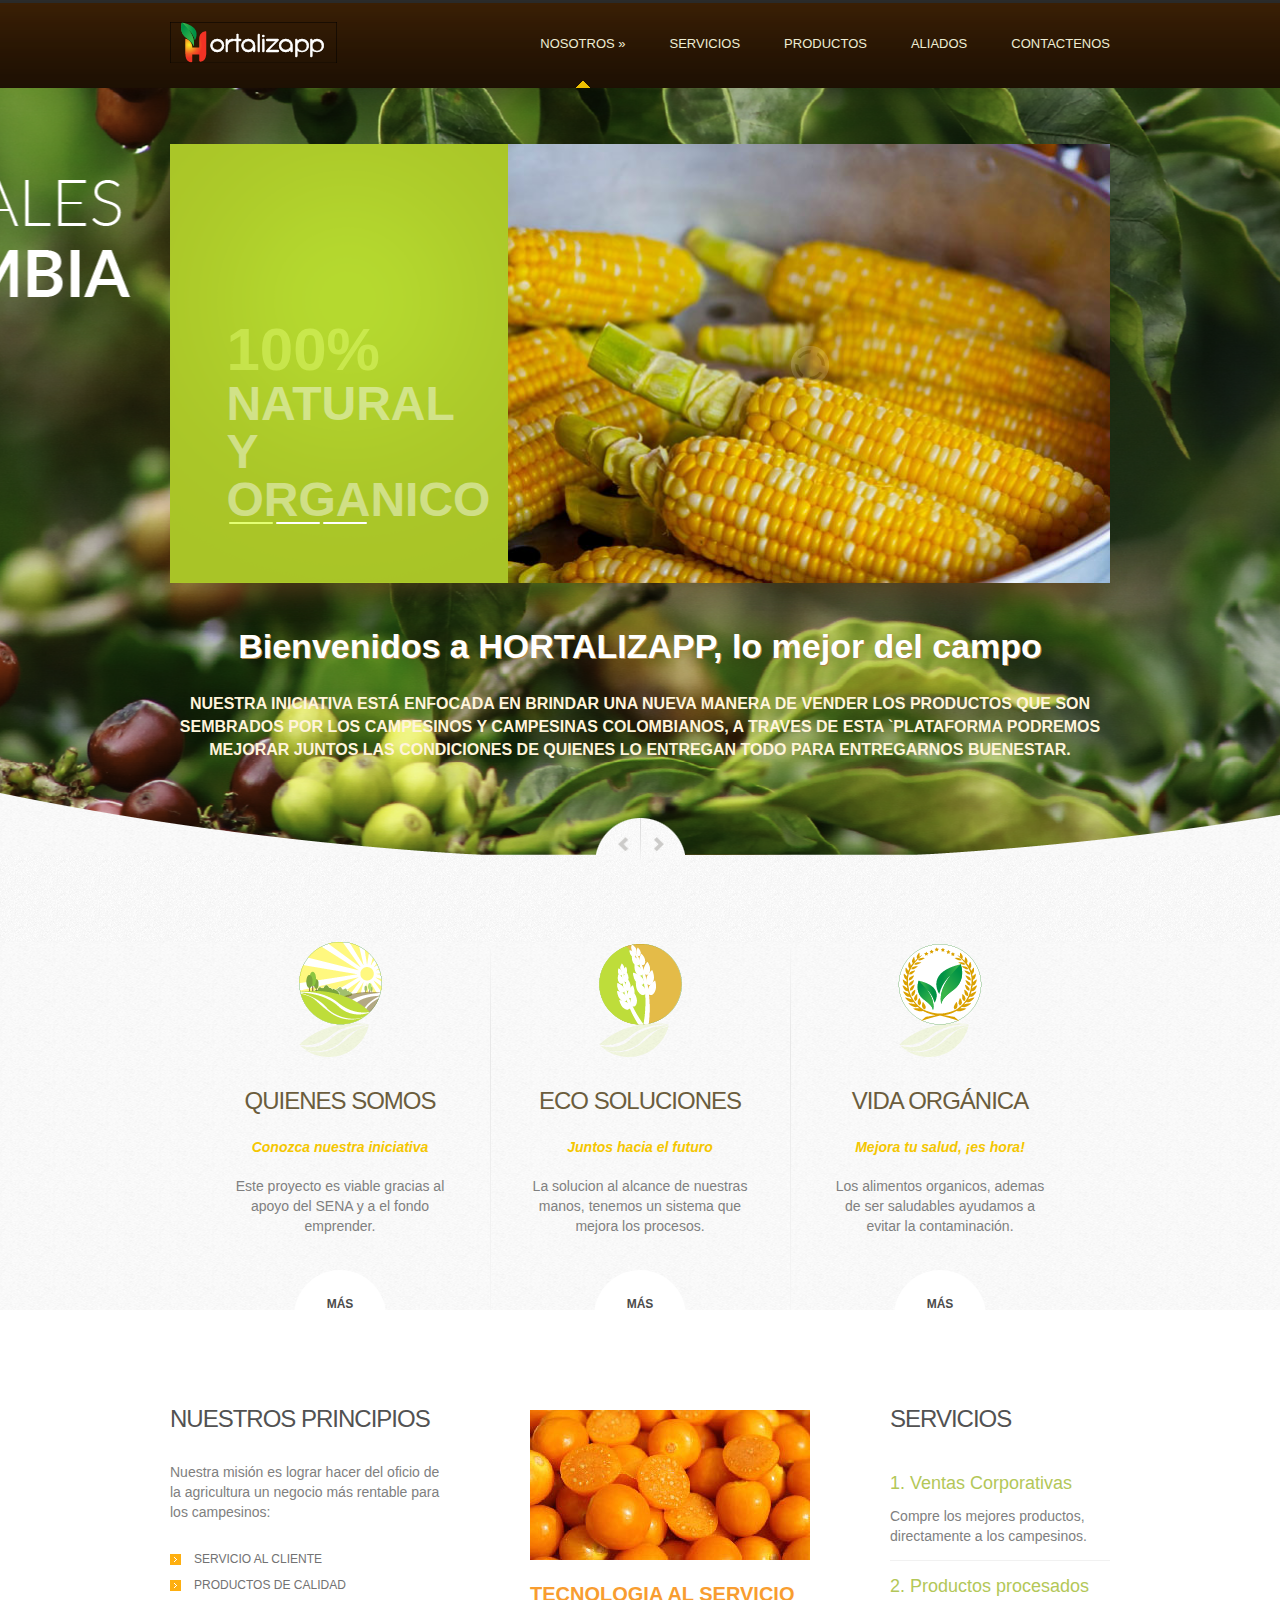
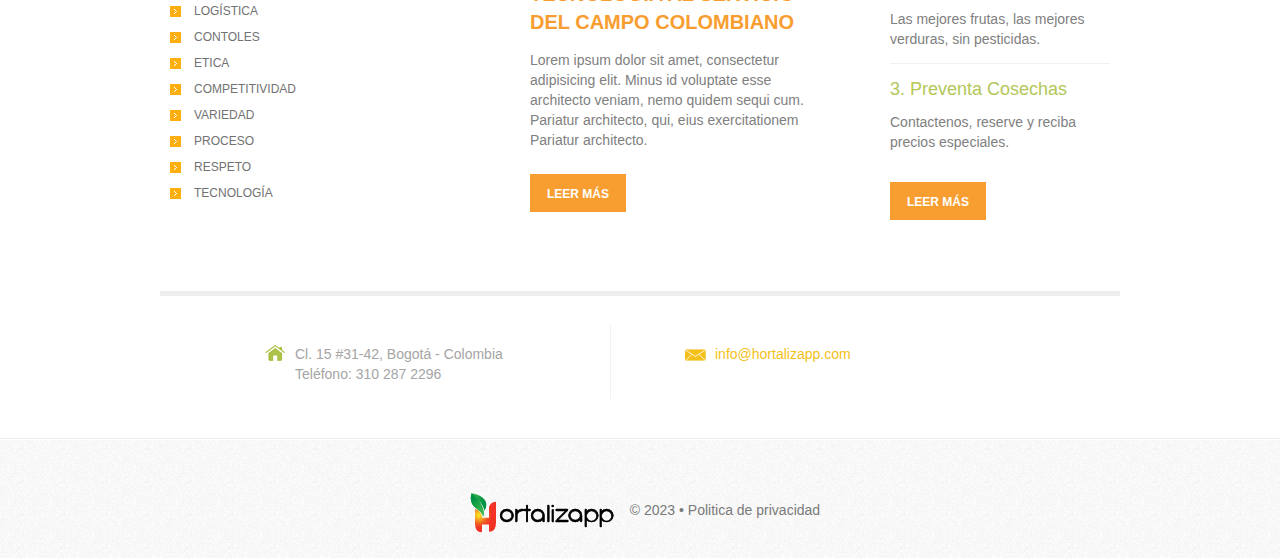
<file: index.html>
<!DOCTYPE html>
<html lang="eS">
    <head>
    <title>Inicio</title>
    <meta carset="utf-8">
    <meta name = "format-detection" content = "telephone=no" />
    <link rel="icon" href="images/favicon.png" type="image/x-icon">
    <link rel="shortcut icon" href="images/favicon.ico" type="image/x-icon" />
    <link rel="stylesheet" href="css/style.css">
    <link rel="stylesheet" href="css/superfish.css">
    <link rel="stylesheet" href="css/camera.css">
    <script src="js/jquery.js"></script>
    <script src="js/jquery-migrate-1.1.1.js"></script>
    <script src="js/jquery.easing.1.3.js"></script>
    <script src="js/script.js"></script>
    <script src="js/jquery.equalheights.js"></script>
    <script src="js/superfish.js"></script>
    <script src="js/jquery.mobilemenu.js"></script>
    <script src="js/camera.js"></script>
    <script src="js/jquery.ui.totop.js"></script>
    <!--[if (gt IE 9)|!(IE)]><!-->
        <script src="js/jquery.mobile.customized.min.js"></script>
    <!--<![endif]-->
    <script src="js/jquery.carouFredSel-6.1.0-packed.js"></script>
    <script src="js/jquery.mousewheel.min.js"></script>
    <script src="js/jquery.touchSwipe.min.js"></script>
     
    <script>
        $(window).load( function(){
            jQuery('#camera_wrap_1').camera({
                height: '73,00%',
                // thumbnails: true,
                playPause: false,
                time: 8000,
                transPeriod: 900,
                fx: 'simpleFade',
                loader: 'none',
                minHeight:'200px',
                navigation: false
            });
            
            $().UItoTop({ easingType: 'easeOutQuart' });
            
            $('#foo').carouFredSel({
                auto: false,
                responsive: true,
                width: '100%',
                prev: '#prev1',
                next: '#next1',
                scroll: 1,
                items: {
                    height: 'auto',
                    width: 300,
                    visible: {
                        min: 1,
                        max: 1
                    }
                },
                mousewheel: false,
                swipe: {
                    onMouse: true,
                    onTouch: true
                }
            });
        });
    </script>

     
     <!--[if lt IE 8]>
       <div style=' clear: both; text-align:center; position: relative;'>
         <a href="http://windows.microsoft.com/en-US/internet-explorer/products/ie/home?ocid=ie6_countdown_bannercode">
           <img src="http://storage.ie6countdown.com/assets/100/images/banners/warning_bar_0000_us.jpg" border="0" height="42" width="820" alt="You are using an outdated browser. For a faster, safer browsing experience, upgrade for free today." />
         </a>
      </div>
    <![endif]-->
    <!--[if lt IE 9]>
   		<script src="js/html5shiv.js"></script>
    	<link rel="stylesheet" type="text/css" media="screen" href="css/ie.css">
    <![endif]-->
     </head>
     <body>
<!--==============================header=================================-->
<header>
    <div class="container_16">
        <div class="row">
            <div class="grid_16">
                <h1><a href="index.html"><img src="images/logo.png" alt="agro united"></a> </h1>
                <nav>
                    <ul class="sf-menu">
                        <li class="current"><a href="index.html">Nosotros</a>
                            <ul>
                                <li><a href="#">Historia</a></li>
                                <li><a href="#">Noticias</a></li>
                                <li><a href="#">Productos</a>
                                    <ul>
                                        <li><a href="#">Frescos</a></li>
                                        <li><a href="#">Conservas</a></li>
                                    </ul>
                                </li>
                           </ul>
                        </li>
                        <li><a href="index-1.html">Servicios</a></li>
                        <li><a href="index-2.html">Productos</a></li>
                        <li><a href="index-3.html">Aliados</a></li>
                        <li class="last"><a href="index-4.html">Contactenos</a></li>
                    </ul>
                </nav>
            </div>
        </div>
    </div>
    <div class="bg-1">
        <div class="bg-2">
            <div class="container_16">
                <div class="row">
                    <div class="grid_16 slider clearfix">
                        <div class="camera_wrap camera_azure_skin" id="camera_wrap_1">
                            <div data-src="images/slide-1.jpg">
                                <div class="camera_caption fadeIn">
                                    <div class="slider-t-1">100%</div>
                                    <div class="slider-t-2">Natural y Organico</div>
                                </div>
                            </div>
                            <div data-src="images/slide-2.jpg">
                                <div class="camera_caption fadeIn">
                                    <div class="slider-t-1">Solo</div>
                                    <div class="slider-t-2">Productos Premium</div>
                                </div>
                            </div>
                            <div data-src="images/slide-3.jpg">
                                <div class="camera_caption fadeIn">
                                    <div class="slider-t-1">Control</div>
                                    <div class="slider-t-2">de Calidad</div>
                                </div>
                            </div>
                        </div>
                    </div>
                </div>
                        <div class="shadow"></div>
                <div class="row">
                    <div class="grid_16"><div class="title-1">Bienvenidos a HORTALIZAPP, lo mejor del campo</div></div>
                </div>
                <div class="row">
                    <div class="list_carousel responsive clearfix carousel-1">
                        <ul id="foo" class="clearfix">
                            <li class="grid_16">
                                <div class="text-1">Nuestra iniciativa está enfocada en brindar una nueva manera de vender los productos que son sembrados por los campesinos y campesinas colombianos, a traves de esta `plataforma podremos mejorar juntos las condiciones de quienes lo entregan todo para entregarnos buenestar.</div>
                            </li>
                            <li class="grid_16">
                                <div class="text-1">Juntos, podremos hacer que todo el esfuerzo y dedicación de quienes dedican su vida al campo, a brindarnos los alimentos que consumimos a diario sea recompensado y a su vez recibiras los mejores productos, de la tierra a su mesa a los mejores precios.</div>
                            </li>
                        </ul>
                        <div class="arrows">               
                            <a id="prev1" class="prev" href="#"></a>
                            <a id="next1" class="next" href="#"></a>
                        </div> 
                    </div>
                </div>
            </div>
        </div>
    </div>
</header>

<!--=======content================================-->
<div class="content">
    <div class="bg-1">
        <div class="container_16">
            <div class="row row-1">
                <div class="grid_4 prefix_1 bord-1 btn-wrapper">
                    <div class="maxheight">
                        <div class="aligncenter"><img src="images/page-1_img-1.png" alt=""></div>
                        <h2>Quienes somos</h2>
                        <h4>Conozca nuestra iniciativa</h4>
                        <div>Este proyecto es viable gracias al apoyo del SENA y a el fondo emprender.</div>
                        <a href="#" class="btn"><span>MÁS</span></a>
                    </div>
                </div>
                <div class="grid_4 prefix_1 bord-1 btn-wrapper">
                    <div class="maxheight">
                        <div class="aligncenter"><img src="images/page-1_img-2.png" alt=""></div>
                        <h2>eco soluciones</h2>
                        <h4>Juntos hacia el futuro</h4>
                        <div>La solucion al alcance de nuestras manos, tenemos un sistema que mejora los procesos.</div>
                        <a href="#" class="btn"><span>MÁS</span></a>
                    </div>
                </div>
                <div class="grid_4 prefix_1 btn-wrapper">
                    <div class="maxheight">
                        <div class="aligncenter"><img src="images/page-1_img-3.png" alt=""></div>
                        <h2>VIDA ORGÁNICA</h2>
                        <h4>Mejora tu salud, ¡es hora!</h4>
                        <div>Los alimentos organicos, ademas de ser saludables ayudamos a evitar la contaminación.
                        </div>
                        <a href="#" class="btn"><span>MÁS</span></a>
                    </div>
                </div>
            </div>
        </div>
    </div>
    <div class="container_16">
        <div class="row">
            <div class="grid_5 suffix_1">
                <h2>Nuestros Principios</h2>
                <p>Nuestra misión es lograr hacer del oficio de la agricultura un negocio más rentable para los campesinos:</p>
                <ul class="list-1">
                    <li><a href="#">Servicio al cliente</a></li>
                    <li><a href="#">Productos de calidad</a></li>
                    <li><a href="#">Logística</a></li>
                    <li><a href="#">Contoles</a></li>
                    <li><a href="#">Etica</a></li>
                    <li><a href="#">Competitividad</a></li>
                    <li><a href="#">Variedad</a></li>
                    <li><a href="#">Proceso</a></li>
                    <li><a href="#">Respeto</a></li>
                    <li><a href="#">Tecnología</a></li>
                </ul>
            </div>
            <div class="grid_5 suffix_1">
                <img src="images/page-1_img-4.jpg" alt="" class="wrapper p1">
                <div class="title-2">tecnologia al servicio del campo colombiano</div>
                <div>Lorem ipsum dolor sit amet, consectetur adipisicing elit. Minus id voluptate esse architecto veniam, nemo quidem sequi cum. Pariatur architecto, qui, eius exercitationem Pariatur architecto.</div>
                <a href="#" class="btn-2">leer más</a>
            </div>
            <div class="grid_4">
                <h2>Servicios</h2>
                <div class="num-lists">
                    <div class="bord-2">
                        <div class="color-1">1.
                            <a href="#">Ventas Corporativas</a>
                        </div>
                        <div>Compre los mejores productos, directamente a los campesinos.</div>
                    </div>
                    <div class="bord-2">
                        <div class="color-1">2.
                            <a href="#">Productos procesados</a>
                        </div>
                        <div>Las mejores frutas, las mejores verduras, sin pesticidas.</div>
                    </div>
                    <div class="bord-2">
                        <div class="color-1">3.
                            <a href="#">Preventa Cosechas</a>
                        </div>
                        <div>Contactenos, reserve y reciba precios especiales.</div>
                    </div>
                </div>
            <a href="#" class="btn-2">leer más</a>
            </div>
        </div>
    </div>
</div>
<!--=======footer=================================-->
<footer>
    <div class="bg-3">
        <div class="container_16 bord-3">
            <div class="row main-foot">
                <div class="container_16">

                    <div class="grid_6 bord-1 prefix_1">
                        <div class="icon-1">Cl. 15 #31-42, Bogotá - Colombia<br>Teléfono: 310 287 2296</div>
                    </div>
                    <div class="grid_4 prefix_1"><div class="icon-2"><a href="#" class="color-2 h-underline">info@hortalizapp.com</a></div></div>
                </div>
            </div>
        </div>
    </div>
    <div class="bg-4">
        <div class="container_16">
            <div class="row grid_16">
                <div class="inside">
                    <a href="index.html"><img src="images/logo-foot.png" alt=""></a>
                    <span>&copy; 2023 &#8226; <a href="index-5.html" class="h-underline">Politica de privacidad</a></span>
                    <!--{%FOOTER_LINK} -->
                </div>
            </div>
        </div>
    </div>
</footer>

</body>
</html>
</file>
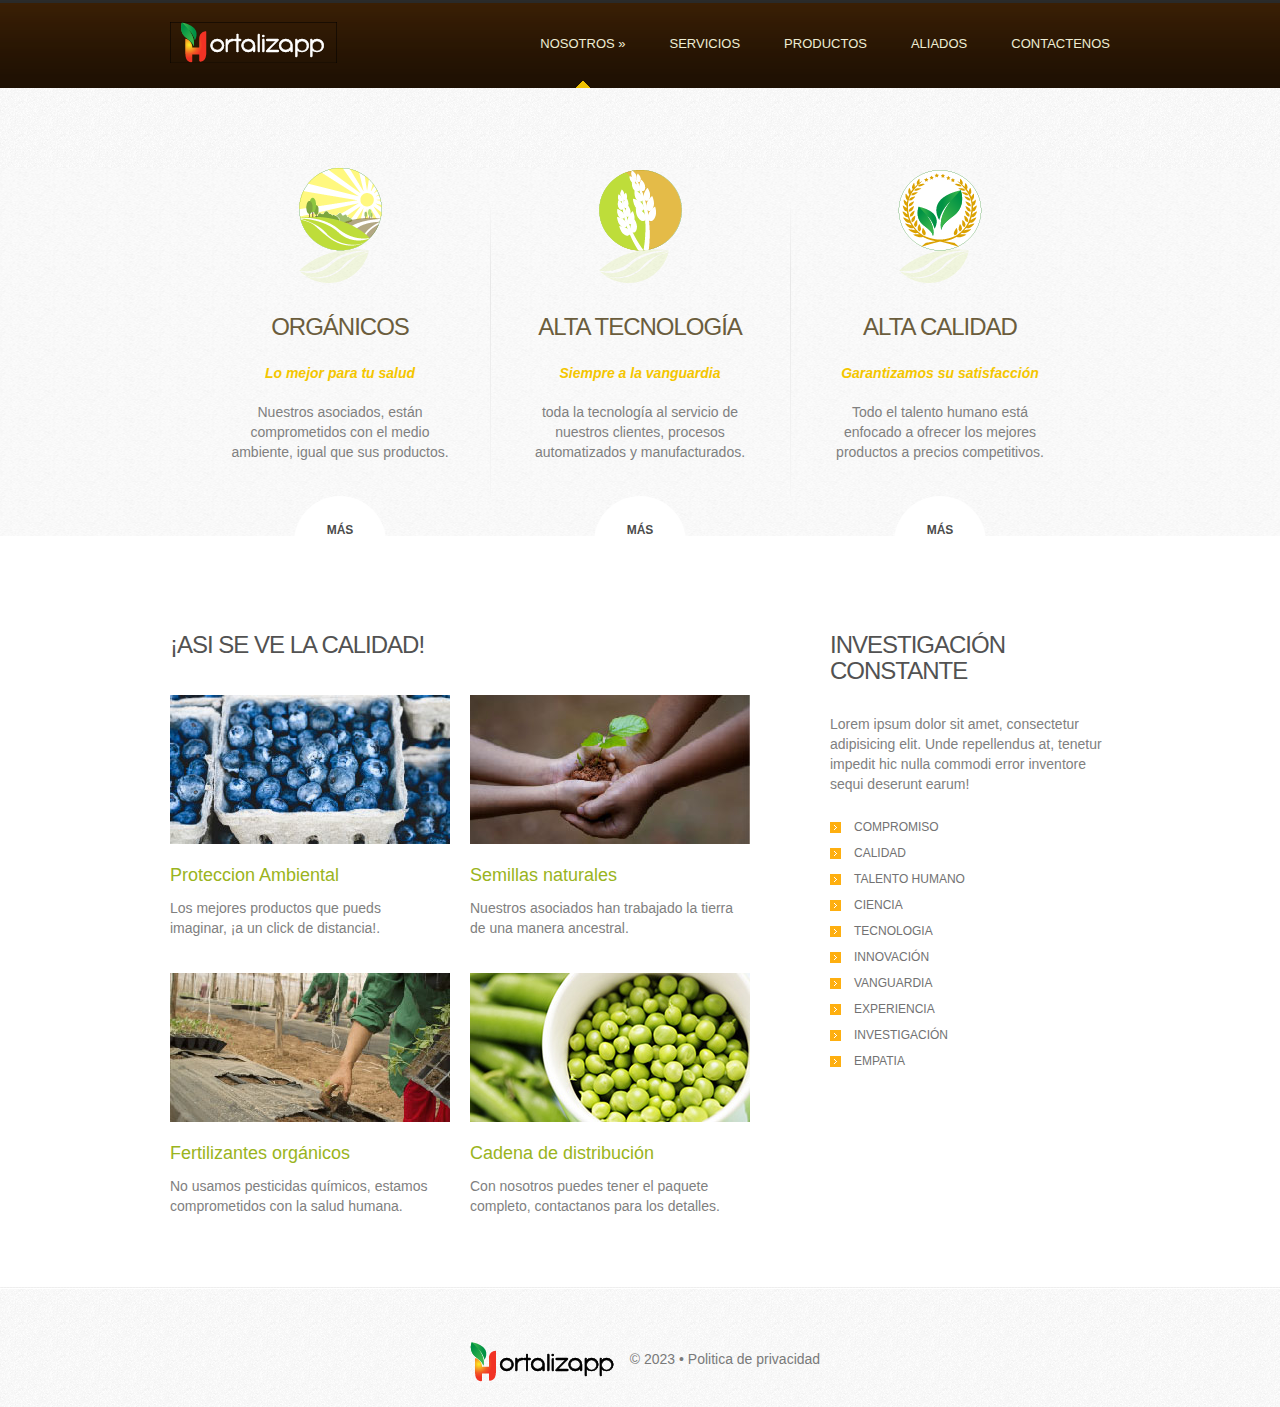
<file: index-1.html>
<!DOCTYPE html>
<html lang="es">
    <head>
    <title>Servicios</title>
    <meta charset="utf-8">
    <meta name = "format-detection" content = "telephone=no" />
    <link rel="icon" href="images/favicon.png" type="image/x-icon">
    <link rel="shortcut icon" href="images/favicon.ico" type="image/x-icon" />
    <link rel="stylesheet" href="css/style.css">
    <link rel="stylesheet" href="css/superfish.css">
    <link rel="stylesheet" href="css/touchTouch.css">
    <script src="js/jquery.js"></script>
    <script src="js/jquery-migrate-1.1.1.js"></script>
    <script src="js/jquery.easing.1.3.js"></script>
    <script src="js/script.js"></script>
    <script src="js/jquery.equalheights.js"></script>
    <script src="js/superfish.js"></script>
    <script src="js/jquery.mobilemenu.js"></script>
    <script src="js/touchTouch.jquery.js"></script>
    <script src="js/jquery.ui.totop.js"></script>
    <script>
        $(window).load( function(){
            $('.magnifier').touchTouch();
            $().UItoTop({ easingType: 'easeOutQuart' });
        });
    </script>

     
     <!--[if lt IE 8]>
       <div style=' clear: both; text-align:center; position: relative;'>
         <a href="http://windows.microsoft.com/en-US/internet-explorer/products/ie/home?ocid=ie6_countdown_bannercode">
           <img src="http://storage.ie6countdown.com/assets/100/images/banners/warning_bar_0000_us.jpg" border="0" height="42" width="820" alt="You are using an outdated browser. For a faster, safer browsing experience, upgrade for free today." />
         </a>
      </div>
    <![endif]-->
    <!--[if lt IE 9]>
   		<script src="js/html5shiv.js"></script>
    	<link rel="stylesheet" type="text/css" media="screen" href="css/ie.css">
    <![endif]-->
     </head>
     <body>
<!--==============================header=================================-->
<header>
    <div class="container_16">
        <div class="row">
            <div class="grid_16">
                <h1><a href="index.html"><img src="images/logo.png" alt="agro united"></a> </h1>
                <nav>
                    <ul class="sf-menu">
                        <li class="current"><a href="index.html">Nosotros</a>
                            <ul>
                                <li><a href="#">Historia</a></li>
                                <li><a href="#">Noticias</a></li>
                                <li><a href="#">Productos</a>
                                    <ul>
                                        <li><a href="#">Frescos</a></li>
                                        <li><a href="#">Conservas</a></li>
                                    </ul>
                                </li>
                           </ul>
                        </li>
                        <li><a href="index-1.html">Servicios</a></li>
                        <li><a href="index-2.html">Productos</a></li>
                        <li><a href="index-3.html">Aliados</a></li>
                        <li class="last"><a href="index-4.html">Contactenos</a></li>
                    </ul>
                </nav>
            </div>
        </div>
    </div>
</header>

<!--=======content================================-->
<div class="content">
    <div class="bg-1">
        <div class="container_16">
            <div class="row row-1 p2">
                <div class="grid_4 prefix_1 bord-1 btn-wrapper">
                    <div class="maxheight">
                        <div class="aligncenter"><img src="images/page-1_img-1.png" alt=""></div>
                        <h2> orgánicos</h2>
                        <h4>Lo mejor para tu salud</h4>
                        <div>Nuestros asociados, están comprometidos con el medio ambiente, igual que sus productos.</div>
                        <a href="#" class="btn"><span>MÁS</span></a>
                    </div>
                </div>
                <div class="grid_4 prefix_1 bord-1 btn-wrapper">
                    <div class="maxheight">
                        <div class="aligncenter"><img src="images/page-1_img-2.png" alt=""></div>
                        <h2>alta tecnología</h2>
                        <h4>Siempre a la vanguardia</h4>
                        <div>toda la tecnología al servicio de nuestros clientes, procesos automatizados y manufacturados.</div>
                        <a href="#" class="btn"><span>MÁS</span></a>
                    </div>
                </div>
                <div class="grid_4 prefix_1 btn-wrapper">
                    <div class="maxheight">
                        <div class="aligncenter"><img src="images/page-1_img-3.png" alt=""></div>
                        <h2>Alta calidad</h2>
                        <h4>Garantizamos su satisfacción</h4>
                        <div>Todo el talento humano está enfocado a ofrecer los mejores productos a precios competitivos.</div>
                        <a href="#" class="btn"><span>MÁS</span></a>
                    </div>
                </div>
            </div>
        </div>
    </div>
    <div class="container_16">
        <div class="row">
            <div class="grid_10 suffix_1">
                <h2>¡Asi se ve la calidad!</h2>
                <div class="gallery grid_inside clearfix">
                    <div class="grid_5">
                        <div class="maxheight1">
                            <a href="images/page-2_img-1-b.jpg" class="magnifier"><img src="images/page-2_img-1.jpg" alt="" class="wrapper"></a>
                            <h3><a href="#" class="a-hov">Proteccion Ambiental</a></h3>
                            <div>Los mejores productos que pueds imaginar, ¡a un click de distancia!. </div>
                        </div>
                    </div>
                    <div class="grid_5">
                        <div class="maxheight1">
                            <a href="images/page-2_img-2-b.jpg" class="magnifier"><img src="images/page-2_img-2.jpg" alt="" class="wrapper"></a>
                            <h3><a href="#" class="a-hov">Semillas naturales</a></h3>
                            <div>Nuestros asociados han trabajado la tierra de una manera ancestral. </div>
                        </div>
                    </div>
                    <div class="grid_5">
                        <div class="maxheight1">
                            <a href="images/page-2_img-3-b.jpg" class="magnifier"><img src="images/page-2_img-3.jpg" alt="" class="wrapper"></a>
                            <h3><a href="#" class="a-hov">Fertilizantes orgánicos</a></h3>
                            <div>No usamos pesticidas químicos, estamos comprometidos con la salud humana. </div>
                        </div>
                    </div>
                    <div class="grid_5">
                        <div class="maxheight1">
                            <a href="images/page-2_img-4-b.jpg" class="magnifier"><img src="images/page-2_img-4.jpg" alt="" class="wrapper"></a>
                            <h3><a href="#" class="a-hov">Cadena de distribución</a></h3>
                            <div>Con nosotros puedes tener el paquete completo, contactanos para los detalles. </div>
                        </div>
                    </div>
                </div>
            </div>
            <div class="grid_5">
                <h2>Investigación constante</h2>
                <p>Lorem ipsum dolor sit amet, consectetur adipisicing elit. Unde repellendus at, tenetur impedit hic nulla commodi error inventore sequi deserunt earum!</p>
                <ul class="list-1 p3">
                    <li><a href="#">Compromiso</a></li>
                    <li><a href="#">Calidad</a></li>
                    <li><a href="#">Talento Humano</a></li>
                    <li><a href="#">Ciencia</a></li>
                    <li><a href="#">Tecnologia</a></li>
                    <li><a href="#">Innovación</a></li>
                    <li><a href="#">Vanguardia</a></li>
                    <li><a href="#">Experiencia</a></li>
                    <li><a href="#">Investigación</a></li>
                    <li><a href="#">Empatia</a></li>
                </ul>
            </div>
        </div>
    </div>
</div>
<!--=======footer=================================-->
<footer>
    <div class="bg-4">
        <div class="container_16">
            <div class="row grid_16">
                <div class="inside">
                    <a href="index.html"><img src="images/logo-foot.png" alt=""></a>
                    <span>&copy; 2023 &#8226; <a href="index-5.html" class="h-underline">Politica de privacidad</a></span>
                </div>
            </div>
        </div>
    </div>
</footer>

</body>
</html>
</file>
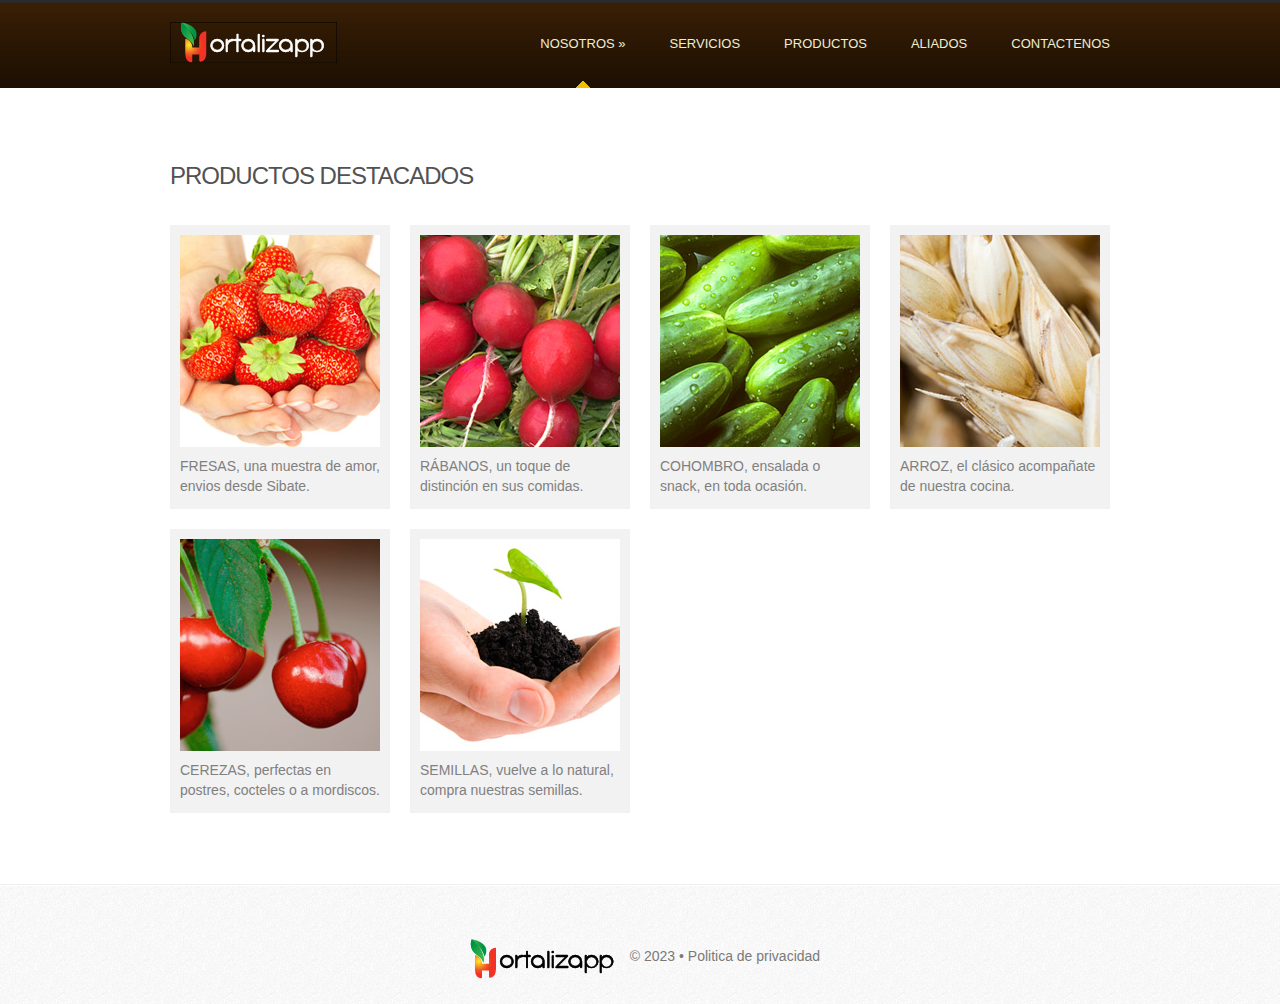
<file: index-2.html>
<!DOCTYPE html>
<html lang="es">
    <head>
    <title>Productos</title>
    <meta charset="utf-8">
    <meta name = "format-detection" content = "telephone=no" />
    <link rel="icon" href="images/favicon.ico" type="image/x-icon">
    <link rel="shortcut icon" href="images/favicon.png" type="image/x-icon" />
    <link rel="stylesheet" href="css/style.css">
    <link rel="stylesheet" href="css/superfish.css">
    <link rel="stylesheet" href="css/touchTouch.css">
    <script src="js/jquery.js"></script>
    <script src="js/jquery-migrate-1.1.1.js"></script>
    <script src="js/jquery.easing.1.3.js"></script>
    <script src="js/script.js"></script>
    <script src="js/jquery.equalheights.js"></script>
    <script src="js/superfish.js"></script>
    <script src="js/jquery.mobilemenu.js"></script>
    <script src="js/touchTouch.jquery.js"></script>
    <script src="js/jquery.ui.totop.js"></script>
    <script>
        $(window).load( function(){
            $('.magnifier').touchTouch();
            $().UItoTop({ easingType: 'easeOutQuart' });
        });
    </script>

     
     <!--[if lt IE 8]>
       <div style=' clear: both; text-align:center; position: relative;'>
         <a href="http://windows.microsoft.com/en-US/internet-explorer/products/ie/home?ocid=ie6_countdown_bannercode">
           <img src="http://storage.ie6countdown.com/assets/100/images/banners/warning_bar_0000_us.jpg" border="0" height="42" width="820" alt="You are using an outdated browser. For a faster, safer browsing experience, upgrade for free today." />
         </a>
      </div>
    <![endif]-->
    <!--[if lt IE 9]>
   		<script src="js/html5shiv.js"></script>
    	<link rel="stylesheet" type="text/css" media="screen" href="css/ie.css">
    <![endif]-->
     </head>
     <body>
<!--==============================header=================================-->
<header>
    <div class="container_16">
        <div class="row">
            <div class="grid_16">
                <h1><a href="index.html"><img src="images/logo.png" alt="agro united"></a> </h1>
                <nav>
                    <ul class="sf-menu">
                        <li class="current"><a href="index.html">Nosotros</a>
                            <ul>
                                <li><a href="#">Historia</a></li>
                                <li><a href="#">Noticias</a></li>
                                <li><a href="#">Productos</a>
                                    <ul>
                                        <li><a href="#">Frescos</a></li>
                                        <li><a href="#">Conservas</a></li>
                                    </ul>
                                </li>
                           </ul>
                        </li>
                        <li><a href="index-1.html">Servicios</a></li>
                        <li><a href="index-2.html">Productos</a></li>
                        <li><a href="index-3.html">Aliados</a></li>
                        <li class="last"><a href="index-4.html">Contactenos</a></li>
                    </ul>
                </nav>
            </div>
        </div>
    </div>
</header>
<!--=======content================================-->
<div class="content">
    <div class="container_16">
        <div class="row">
            <div class="grid_16">
                <h2 class="p4">Productos destacados</h2>
            </div>
        </div>
        <div class="row">
            <div class="gallery-1 clearfix">
                <div class="grid_4">
                    <div class="maxheight">
                        <div class="bg-5">
                            <a href="images/page-3_img-1-b.jpg" class="magnifier"><img src="images/page-3_img-1.jpg" alt="" class="wrapper"></a>
                            <div><a href="#" class="a-hov">FRESAS, una muestra de amor, envios desde Sibate.</a></div>
                        </div>
                    </div>
                </div>
                <div class="grid_4">
                    <div class="maxheight">
                        <div class="bg-5">
                            <a href="images/page-3_img-2-b.jpg" class="magnifier"><img src="images/page-3_img-2.jpg" alt="" class="wrapper"></a>
                            <div><a href="#" class="a-hov">RÁBANOS, un toque de distinción en sus comidas.</a></div>
                        </div>
                    </div>
                </div>
                <div class="grid_4">
                    <div class="maxheight">
                        <div class="bg-5">
                            <a href="images/page-3_img-3-b.jpg" class="magnifier"><img src="images/page-3_img-3.jpg" alt="" class="wrapper"></a>
                            <div><a href="#" class="a-hov">COHOMBRO, ensalada o snack, en toda ocasión.</a></div>
                        </div>
                    </div>
                </div>
                <div class="grid_4">
                    <div class="maxheight">
                        <div class="bg-5">
                            <a href="images/page-3_img-4-b.jpg" class="magnifier"><img src="images/page-3_img-4.jpg" alt="" class="wrapper"></a>
                            <div><a href="#" class="a-hov">ARROZ, el clásico acompañate de nuestra cocina.</a></div>
                        </div>
                    </div>
                </div>
                <div class="grid_4">
                    <div class="maxheight">
                        <div class="bg-5">
                            <a href="images/page-3_img-5-b.jpg" class="magnifier"><img src="images/page-3_img-5.jpg" alt="" class="wrapper"></a>
                            <div><a href="#" class="a-hov">CEREZAS, perfectas en postres, cocteles o a mordiscos.</a></div>
                        </div>
                    </div>
                </div>
                <div class="grid_4">
                    <div class="maxheight">
                        <div class="bg-5">
                            <a href="images/page-3_img-6-b.jpg" class="magnifier"><img src="images/page-3_img-6.jpg" alt="" class="wrapper"></a>
                            <div><a href="#" class="a-hov">SEMILLAS, vuelve a lo natural, compra nuestras semillas.</a></div>
                        </div>
                    </div>
                </div>
            </div>
        </div>
    </div>
</div>
<!--=======footer=================================-->
<footer>
    <div class="bg-4">
        <div class="container_16">
            <div class="row grid_16">
                <div class="inside">
                    <a href="index.html"><img src="images/logo-foot.png" alt=""></a>
                    <span>&copy; 2023 &#8226; <a href="index-5.html" class="h-underline">Politica de privacidad</a></span>
                </div>
            </div>
        </div>
    </div>
</footer>

</body>
</html>
</file>
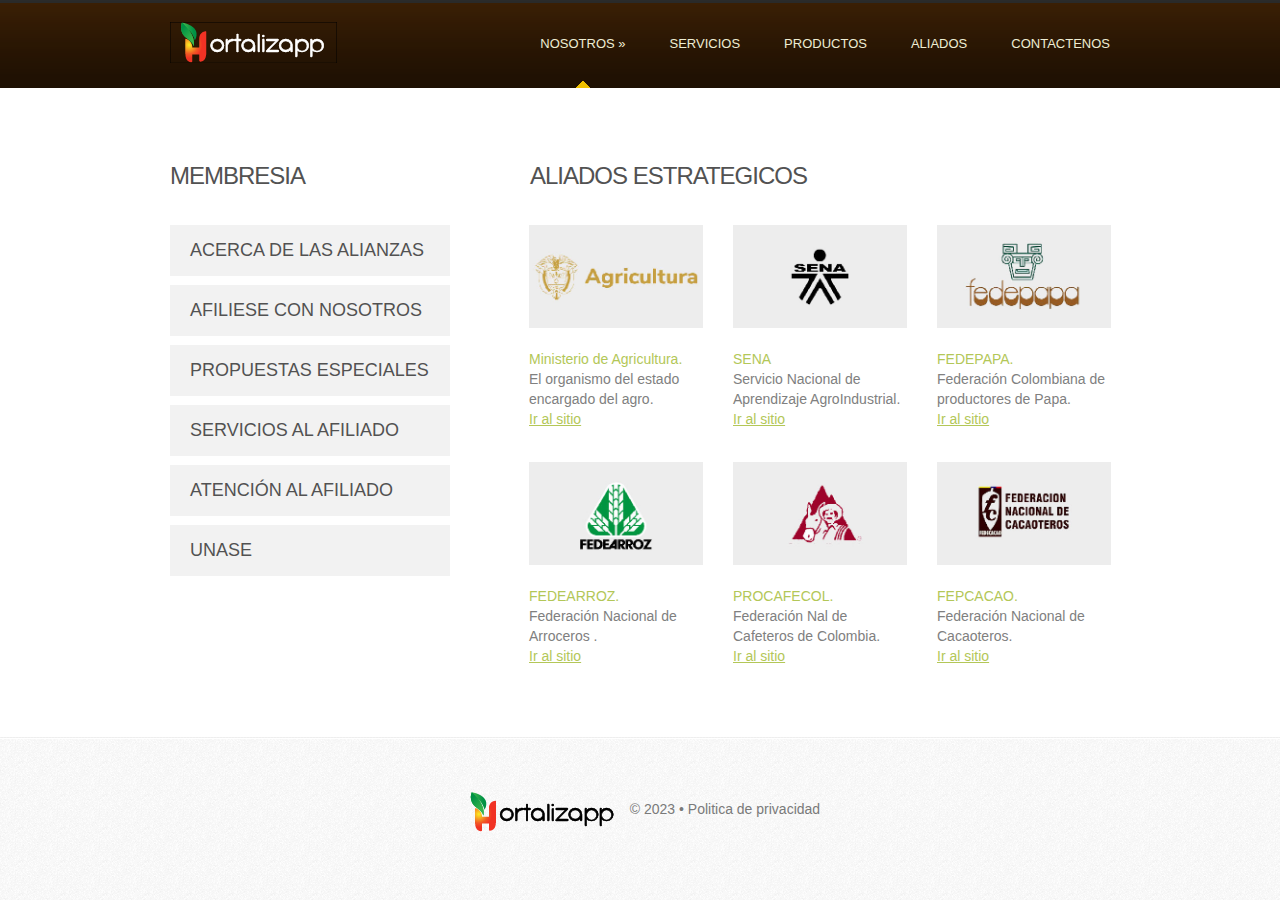
<file: index-3.html>
<!DOCTYPE html>
<html lang="es">
    <head>
    <title>Aliados</title>
    <meta charset="utf-8">
    <meta name = "format-detection" content = "telephone=no" />
    <link rel="icon" href="images/favicon.png" type="image/x-icon">
    <link rel="shortcut icon" href="images/favicon.ico" type="image/x-icon" />
    <link rel="stylesheet" href="css/style.css">
    <link rel="stylesheet" href="css/superfish.css">
    <script src="js/jquery.js"></script>
    <script src="js/jquery-migrate-1.1.1.js"></script>
    <script src="js/jquery.easing.1.3.js"></script>
    <script src="js/script.js"></script>
    <script src="js/jquery.equalheights.js"></script>
    <script src="js/superfish.js"></script>
    <script src="js/jquery.mobilemenu.js"></script>
    <script src="js/jquery.ui.totop.js"></script>
    <script>
        $(window).load( function(){
            $().UItoTop({ easingType: 'easeOutQuart' });
        });
    </script>

     
     <!--[if lt IE 8]>
       <div style=' clear: both; text-align:center; position: relative;'>
         <a href="http://windows.microsoft.com/en-US/internet-explorer/products/ie/home?ocid=ie6_countdown_bannercode">
           <img src="http://storage.ie6countdown.com/assets/100/images/banners/warning_bar_0000_us.jpg" border="0" height="42" width="820" alt="You are using an outdated browser. For a faster, safer browsing experience, upgrade for free today." />
         </a>
      </div>
    <![endif]-->
    <!--[if lt IE 9]>
   		<script src="js/html5shiv.js"></script>
    	<link rel="stylesheet" type="text/css" media="screen" href="css/ie.css">
    <![endif]-->
     </head>
     <body>
<!--==============================header=================================-->
<header>
    <div class="container_16">
        <div class="row">
            <div class="grid_16">
                <h1><a href="index.html"><img src="images/logo.png" alt="agro united"></a> </h1>
                <nav>
                    <ul class="sf-menu">
                        <li class="current"><a href="index.html">Nosotros</a>
                            <ul>
                                <li><a href="#">Historia</a></li>
                                <li><a href="#">Noticias</a></li>
                                <li><a href="#">Productos</a>
                                    <ul>
                                        <li><a href="#">Frescos</a></li>
                                        <li><a href="#">Conservas</a></li>
                                    </ul>
                                </li>
                           </ul>
                        </li>
                        <li><a href="index-1.html">Servicios</a></li>
                        <li><a href="index-2.html">Productos</a></li>
                        <li><a href="index-3.html">Aliados</a></li>
                        <li class="last"><a href="index-4.html">Contactenos</a></li>
                    </ul>
                </nav>
            </div>
        </div>
    </div>
</header>
<!--=======content================================-->
<div class="content">
    <div class="container_16">
        <div class="row">
            <aside class="grid_5 suffix_1">
                <h2>MEMBRESIA</h2>
                <ul class="list-2">
                    <li><a href="#">Acerca de las alianzas</a></li>
                    <li><a href="#">Afiliese con nosotros</a></li>
                    <li><a href="#">Propuestas especiales</a></li>
                    <li><a href="#">Servicios al afiliado</a></li>
                    <li><a href="#">Atención al afiliado</a></li>
                    <li><a href="#">Unase</a></li>
                </ul>
            </aside>
            <div class="grid_10">
                <h2>Aliados Estrategicos</h2>
                <div class="gallery-3 grid_inside-1 clearfix">
                    <div class="w2">
                        <div class="maxheight">
                            <img src="images/page-4_img-1.jpg" alt="" class="wrapper">
                            <a href="#" class="color-1 a-hov">Ministerio de Agricultura.</a><br>
                            <div>El organismo del estado encargado del agro.</div>
                            <a href="#" class="color-1 underline">Ir al sitio</a>
                        </div>
                    </div>
                    <div class="w2">
                        <div class="maxheight">
                            <img src="images/page-4_img-2.jpg" alt="" class="wrapper">
                            <a href="#" class="color-1 a-hov">SENA</a><br>
                            <div>Servicio Nacional de Aprendizaje AgroIndustrial.</div>
                            <a href="#" class="color-1 underline">Ir al sitio</a>
                        </div>                        
                    </div>
                    <div class="w2">
                        <div class="maxheight">
                            <img src="images/page-4_img-3.jpg" alt="" class="wrapper">
                            <a href="#" class="color-1 a-hov">FEDEPAPA.</a><br>
                            <div>Federación Colombiana de productores de Papa.</div>
                            <a href="#" class="color-1 underline">Ir al sitio</a>
                        </div>
                    </div>
                    <div class="w2">
                        <div class="maxheight">
                            <img src="images/page-4_img-4.jpg" alt="" class="wrapper">
                            <a href="#" class="color-1 a-hov">FEDEARROZ.</a><br>
                            <div>Federación Nacional de Arroceros .</div>
                            <a href="#" class="color-1 underline">Ir al sitio</a>
                        </div>
                    </div>
                    <div class="w2">
                        <div class="maxheight">
                            <img src="images/page-4_img-5.jpg" alt="" class="wrapper">
                            <a href="#" class="color-1 a-hov">PROCAFECOL.</a><br>
                            <div>Federación Nal de Cafeteros de Colombia.</div>
                            <a href="#" class="color-1 underline">Ir al sitio</a>
                        </div>
                    </div>
                    <div class="w2">
                        <div class="maxheight">
                            <img src="images/page-4_img-6.jpg" alt="" class="wrapper">
                            <a href="#" class="color-1 a-hov">FEPCACAO.</a><br>
                            <div>Federación Nacional de Cacaoteros.</div>
                            <a href="#" class="color-1 underline">Ir al sitio</a>
                        </div>
                    </div>
					
					<!--
                     <div class="w2">
                        <div class="maxheight">
                            <img src="images/page-4_img-7.jpg" alt="" class="wrapper">
                            <a href="#" class="color-1 a-hov">Company name.</a><br>
                            <div>Sectetur adipisci velit, sed quia non numquam.</div>
                            <a href="#" class="color-1 underline">Ir al sitio</a>
                        </div>
                    </div>
                    <div class="w2">
                        <div class="maxheight">
                            <img src="images/page-4_img-8.jpg" alt="" class="wrapper">
                            <a href="#" class="color-1 a-hov">Company name.</a><br>
                            <div>Sectetur adipisci velit, sed quia non numquam.</div>
                            <a href="#" class="color-1 underline">Ir al sitio</a>
                        </div>
                    </div>
					-->
					
                </div>
            </div>
        </div>
    </div>
</div>

<!--=======footer=================================-->
<footer>
    <div class="bg-4">
        <div class="container_16">
            <div class="row grid_16">
                <div class="inside">
                    <a href="index.html"><img src="images/logo-foot.png" alt=""></a>
                    <span>&copy; 2023 &#8226; <a href="index-5.html" class="h-underline">Politica de privacidad</a></span>
                </div>
            </div>
        </div>
    </div>
</footer>

</body>
</html>
</file>
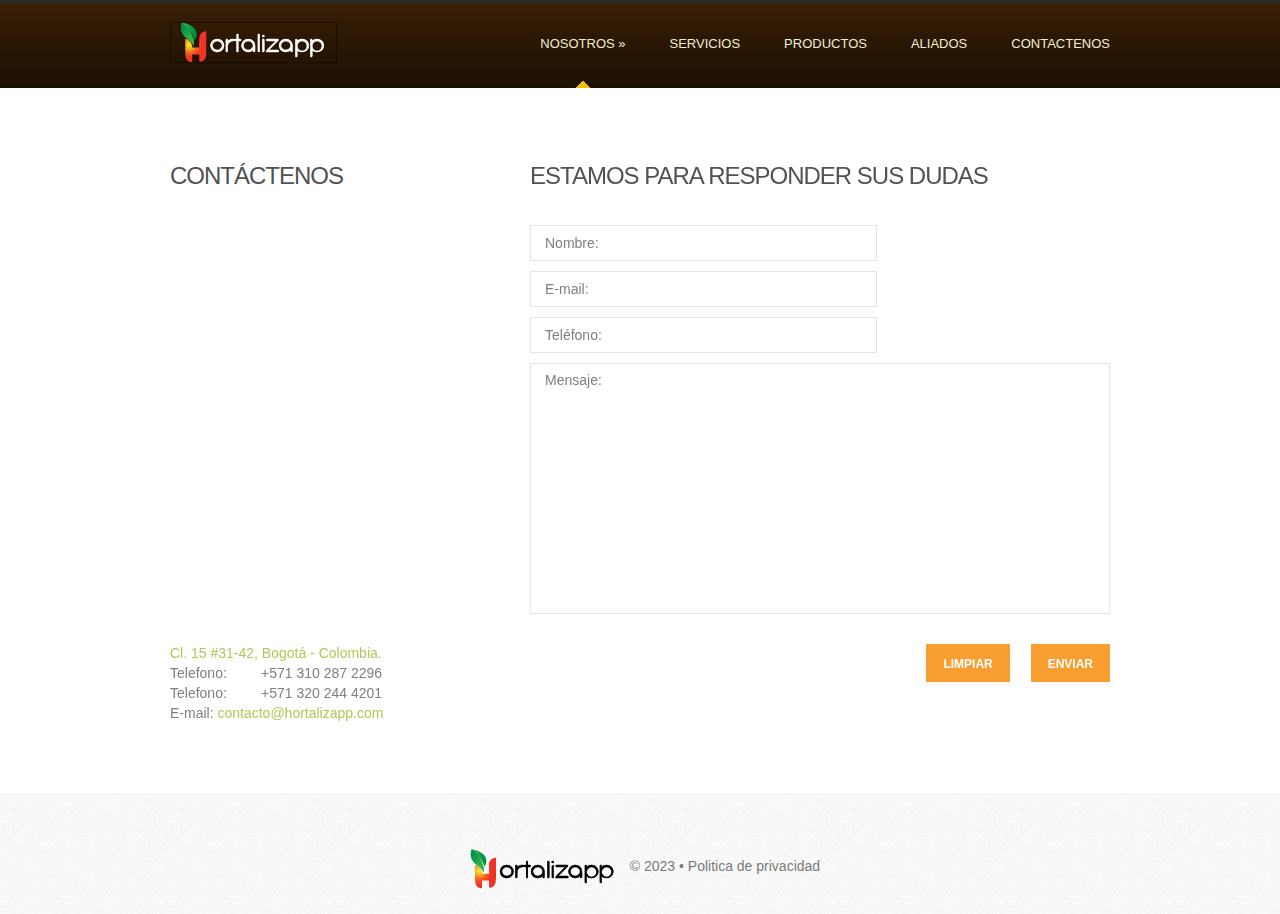
<file: index-4.html>
<!DOCTYPE html>
<html lang="es">
    <head>
    <title>Contacts</title>
    <meta charset="utf-8">
    <meta name = "format-detection" content = "telephone=no" />
    <link rel="icon" href="images/favicon.png" type="image/x-icon">
    <link rel="shortcut icon" href="images/favicon.ico" type="image/x-icon" />
    <link rel="stylesheet" href="css/style.css">
    <link rel="stylesheet" href="css/superfish.css">
    <link rel="stylesheet" href="css/contacts.css">
    <script src="js/jquery.js"></script>
    <script src="js/jquery-migrate-1.1.1.js"></script>
    <script src="js/jquery.easing.1.3.js"></script>
    <script src="js/script.js"></script>
    <script src="js/jquery.equalheights.js"></script>
    <script src="js/superfish.js"></script>
    <script src="js/jquery.mobilemenu.js"></script>
    <script src="js/forms.js"></script>
    <script src="js/jquery.ui.totop.js"></script>
    <script>
        $(window).load( function(){
            $().UItoTop({ easingType: 'easeOutQuart' });
            $('form').forms({
                ownerEmail:'#'
            }); 
        });
    </script>

     
     <!--[if lt IE 8]>
       <div style=' clear: both; text-align:center; position: relative;'>
         <a href="http://windows.microsoft.com/en-US/internet-explorer/products/ie/home?ocid=ie6_countdown_bannercode">
           <img src="http://storage.ie6countdown.com/assets/100/images/banners/warning_bar_0000_us.jpg" border="0" height="42" width="820" alt="You are using an outdated browser. For a faster, safer browsing experience, upgrade for free today." />
         </a>
      </div>
    <![endif]-->
    <!--[if lt IE 9]>
   		<script src="js/html5shiv.js"></script>
    	<link rel="stylesheet" type="text/css" media="screen" href="css/ie.css">
    <![endif]-->
     </head>
     <body>
<!--==============================header=================================-->
<header>
    <div class="container_16">
        <div class="row">
            <div class="grid_16">
                <h1><a href="index.html"><img src="images/logo.png" alt="agro united"></a> </h1>
                <nav>
                    <ul class="sf-menu">
                        <li class="current"><a href="index.html">Nosotros</a>
                            <ul>
                                <li><a href="#">Historia</a></li>
                                <li><a href="#">Noticias</a></li>
                                <li><a href="#">Productos</a>
                                    <ul>
                                        <li><a href="#">Frescos</a></li>
                                        <li><a href="#">Conservas</a></li>
                                    </ul>
                                </li>
                           </ul>
                        </li>
                        <li><a href="index-1.html">Servicios</a></li>
                        <li><a href="index-2.html">Productos</a></li>
                        <li><a href="index-3.html">Aliados</a></li>
                        <li class="last"><a href="index-4.html">Contactenos</a></li>
                    </ul>
                </nav>
            </div>
        </div>
    </div>
</header>
<!--=======content================================-->
<div class="content">
    <div class="container_16">
        <div class="row">
            <div class="map_wrapper grid_5 suffix_1">
                <h2>Contáctenos</h2>
                <iframe src="https://www.google.com/maps/embed?pb=!1m18!1m12!1m3!1d3976.873398890423!2d-74.09462482409593!3d4.616664042378456!2m3!1f0!2f0!3f0!3m2!1i1024!2i768!4f13.1!3m3!1m2!1s0x8e3f996f79f4e283%3A0x5856b6b66ab6bd34!2sCENIGRAF!5e0!3m2!1ses!2sco!4v1687553272814!5m2!1ses!2sco" width="350" height="400" style="border:0;" allowfullscreen="" loading="lazy" referrerpolicy="no-referrer-when-downgrade"></iframe>
                <dl class="adress">
                    <dt class="color-1">Cl. 15 #31-42, Bogotá - Colombia.</dt>
                    <dd><span>Telefono:</span>+571 310 287 2296</dd>
                    <dd><span>Telefono:</span>+571 320 244 4201</dd>
                    <dd><span class="e-mail">E-mail: <a href="#" class="demo color-1">contacto@hortalizapp.com</a></span></dd>
                </dl>
            </div>
            <article class="grid_10">
                <h2>Estamos para responder sus dudas</h2>
                <form id="contact-form">
                    <div class="success">¡El formulario se ha enviado exitosamente!<br>
                        <strong>Responderemos lo mas rapido posible.</strong>
                    </div>
                    <fieldset>
                        <label class="name">
                            <input type="text" value="Nombre:">
                            <span class="error">*Este no es un nombre válido.</span> 
                            <span class="empty">*Este campo es requerido.</span>
                        </label>
                        <label class="email">
                            <input type="email" value="E-mail:">
                            <span class="error">*Esta no es una dirección de correo electronico válido.</span> 
                            <span class="empty">*Este campo es requerido.</span>
                        </label>
                        <label class="phone">
                            <input type="tel" value="Teléfono:">
                            <span class="error">*Este no es un número telefónico valido.</span> 
                            <span class="empty">*Este campo es requerido.</span>
                        </label>
                        <label class="message">
                            <textarea>Mensaje:</textarea>
                            <span class="error">*El mensaje es demasiado cortot.</span> 
                            <span class="empty">*Este campo es requerido.</span>
                        </label>
                        <div class="form_buttons">
                             <a href="#" class="btn-2" data-type="reset">Limpiar</a>
                            <a href="#" class="btn-2" data-type="submit">Enviar</a>
                        </div>
                    </fieldset>
                </form>
            </article>
        </div>
    </div>
</div>

<!--=======footer=================================-->
<footer>
    <div class="bg-4">
        <div class="container_16">
            <div class="row grid_16">
                <div class="inside">
                    <a href="index.html"><img src="images/logo-foot.png" alt=""></a>
                    <span>&copy; 2023 &#8226; <a href="index-5.html" class="h-underline">Politica de privacidad</a></span>
                </div>
            </div>
        </div>
    </div>
</footer>

</body>
</html>
</file>
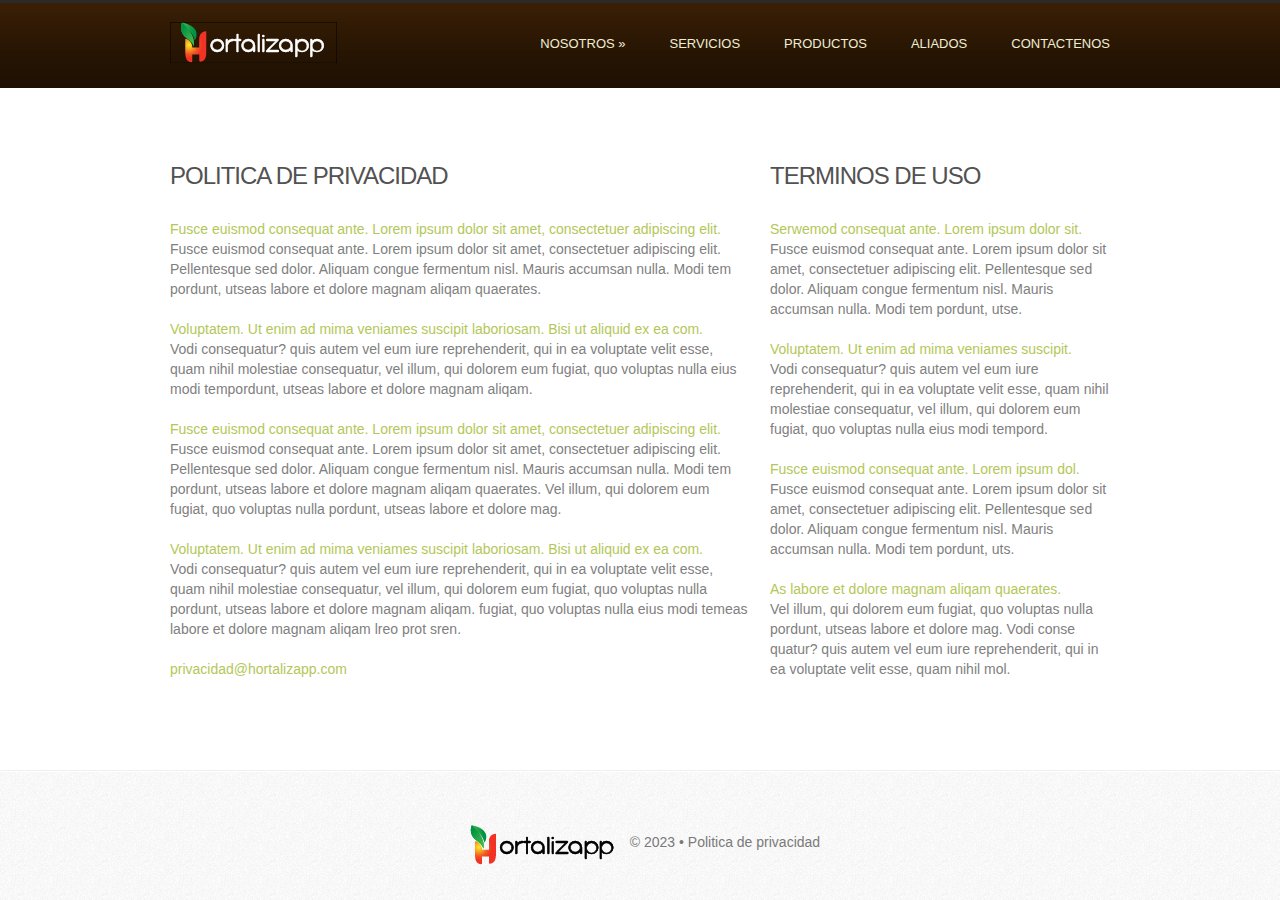
<file: index-5.html>
<!DOCTYPE html>
<html lang="en">
    <head>
    <title>Politica de privacidad</title>
    <meta charset="utf-8">
    <meta name = "format-detection" content = "telephone=no" />
    <link rel="icon" href="images/favicon.png" type="image/x-icon">
    <link rel="shortcut icon" href="images/favicon.ico" type="image/x-icon" />
    <link rel="stylesheet" href="css/style.css">
    <link rel="stylesheet" href="css/superfish.css">
    <script src="js/jquery.js"></script>
    <script src="js/jquery-migrate-1.1.1.js"></script>
    <script src="js/jquery.easing.1.3.js"></script>
    <script src="js/script.js"></script>
    <script src="js/jquery.equalheights.js"></script>
    <script src="js/superfish.js"></script>
    <script src="js/jquery.mobilemenu.js"></script>
    <script src="js/jquery.ui.totop.js"></script>
    <script>
        $(window).load( function(){
            $().UItoTop({ easingType: 'easeOutQuart' });
        });
    </script>

     
     <!--[if lt IE 8]>
       <div style=' clear: both; text-align:center; position: relative;'>
         <a href="http://windows.microsoft.com/en-US/internet-explorer/products/ie/home?ocid=ie6_countdown_bannercode">
           <img src="http://storage.ie6countdown.com/assets/100/images/banners/warning_bar_0000_us.jpg" border="0" height="42" width="820" alt="You are using an outdated browser. For a faster, safer browsing experience, upgrade for free today." />
         </a>
      </div>
    <![endif]-->
    <!--[if lt IE 9]>
   		<script src="js/html5shiv.js"></script>
    	<link rel="stylesheet" type="text/css" media="screen" href="css/ie.css">
    <![endif]-->
     </head>
     <body>
<!--==============================header=================================-->
<header>
    <div class="container_16">
        <div class="row">
            <div class="grid_16">
                <h1><a href="index.html"><img src="images/logo.png" alt="agro united"></a> </h1>
                <nav>
                    <ul class="sf-menu">
                        <li><a href="index.html">Nosotros</a>
                            <ul>
                                <li><a href="#">Historia</a></li>
                                <li><a href="#">Noticias</a></li>
                                <li><a href="#">Productos</a>
                                    <ul>
                                        <li><a href="#">Frescos</a></li>
                                        <li><a href="#">Conserva</a></li>
                                    </ul>
                                </li>
                           </ul>
                        </li>
                        <li><a href="index-1.html">Servicios</a></li>
                        <li><a href="index-2.html">Productos</a></li>
                        <li><a href="index-3.html">Aliados</a></li>
                        <li class="last"><a href="index-4.html">Contactenos</a></li>
                    </ul>
                </nav>
            </div>
        </div>
    </div>
    
</header>

<!--=======content================================-->
<div class="content">
    <div class="container_16">
        <div class="row">
            <div class="grid_6 fright">
                <h2>terminos de uso</h2>
                <p><span class="color-1">Serwemod consequat ante. Lorem ipsum dolor sit.</span><br> Fusce euismod consequat ante. Lorem ipsum dolor sit amet, consectetuer adipiscing elit. Pellentesque sed dolor. Aliquam congue fermentum nisl. Mauris accumsan nulla. Modi tem pordunt, utse.</p>

                <p><span class="color-1">Voluptatem. Ut enim ad mima veniames suscipit.</span><br>
                Vodi consequatur? quis autem vel eum iure reprehenderit, qui in ea voluptate velit esse, quam nihil molestiae consequatur, vel illum, qui dolorem eum fugiat, quo voluptas nulla eius modi tempord.</p>

                <p><span class="color-1">Fusce euismod consequat ante. Lorem ipsum dol.</span><br> Fusce euismod consequat ante. Lorem ipsum dolor sit amet, consectetuer adipiscing elit. Pellentesque sed dolor. Aliquam congue fermentum nisl. Mauris accumsan nulla. Modi tem pordunt, uts.</p>

                <p><span class="color-1">As labore et dolore magnam aliqam quaerates.</span><br> 
                Vel illum, qui dolorem eum fugiat, quo voluptas nulla pordunt, utseas labore et dolore mag. Vodi conse quatur? quis autem vel eum iure reprehenderit, qui in ea voluptate velit esse, quam nihil mol.</p>
            </div>
            <div class="grid_10 fleft">
                <h2>Politica de privacidad</h2>
                <p><span class="color-1">Fusce euismod consequat ante. Lorem ipsum dolor sit amet, consectetuer adipiscing elit.</span><br> Fusce euismod consequat ante. Lorem ipsum dolor sit amet, consectetuer adipiscing elit. Pellentesque sed dolor. Aliquam congue fermentum nisl. Mauris accumsan nulla. Modi tem pordunt, utseas labore et dolore magnam aliqam quaerates.</p>

                <p><span class="color-1">Voluptatem. Ut enim ad mima veniames suscipit laboriosam. Bisi ut aliquid ex ea com.</span><br>
                Vodi consequatur? quis autem vel eum iure reprehenderit, qui in ea voluptate velit esse, quam nihil molestiae consequatur, vel illum, qui dolorem eum fugiat, quo voluptas nulla 
                eius modi tempordunt, utseas labore et dolore magnam aliqam.</p>

                <p><span class="color-1">Fusce euismod consequat ante. Lorem ipsum dolor sit amet, consectetuer adipiscing elit.</span><br> Fusce euismod consequat ante. Lorem ipsum dolor sit amet, consectetuer adipiscing elit. Pellentesque sed dolor. Aliquam congue fermentum nisl. Mauris accumsan nulla. Modi tem pordunt, utseas labore et dolore magnam aliqam quaerates. Vel illum, qui dolorem eum fugiat, quo voluptas nulla pordunt, utseas labore et dolore mag.</p>

                <p><span class="color-1">Voluptatem. Ut enim ad mima veniames suscipit laboriosam. Bisi ut aliquid ex ea com.</span><br>
                Vodi consequatur? quis autem vel eum iure reprehenderit, qui in ea voluptate velit esse, quam nihil molestiae consequatur, vel illum, qui dolorem eum fugiat, quo voluptas nulla 
                pordunt, utseas labore et dolore magnam aliqam.  fugiat, quo voluptas nulla eius modi temeas labore et dolore magnam aliqam lreo prot sren.</p>
                <div><a href="#" class="color-1 h-underline">privacidad@hortalizapp.com</a></div>
            </div>
        </div>
    </div>
</div>
<!--=======footer=================================-->
<footer>
    <div class="bg-4">
        <div class="container_16">
            <div class="row grid_16">
                <div class="inside">
                    <a href="index.html"><img src="images/logo-foot.png" alt=""></a>
                    <span>&copy; 2023 &#8226; <a href="index-5.html" class="h-underline">Politica de privacidad</a></span>
                </div>
            </div>
        </div>
    </div>
</footer>
<!--Coded by Katerina-->
</body>
</html>
</file>
<file: css/camera.css>
/**************************
*
*	GENERAL
*
**************************/
.camera_wrap a, .camera_wrap img, 
.camera_wrap ol, .camera_wrap ul, .camera_wrap li,
.camera_wrap table, .camera_wrap tbody, .camera_wrap tfoot, .camera_wrap thead, .camera_wrap tr, .camera_wrap th, .camera_wrap td
.camera_thumbs_wrap a, .camera_thumbs_wrap img, 
.camera_thumbs_wrap ol, .camera_thumbs_wrap ul, .camera_thumbs_wrap li,
.camera_thumbs_wrap table, .camera_thumbs_wrap tbody, .camera_thumbs_wrap tfoot, .camera_thumbs_wrap thead, .camera_thumbs_wrap tr, .camera_thumbs_wrap th, .camera_thumbs_wrap td {
	background: none;
	border: 0;
	font: inherit;
	font-size: 100%;
	margin: 0;
	padding: 0;
	vertical-align: baseline;
	list-style: none
}
.camera_wrap {
	display: none;
	position: relative;
	z-index: 0;
}
.camera_wrap img {
	max-width: none!important;
}
.camera_fakehover {
	height: 100%;
	min-height: 60px;
	position: relative;
	width: 100%;
	z-index: 1;
}
.camera_wrap {
	width: 100%;
}
.camera_src {
	display: none;
}
.cameraCont, .cameraContents {
	height: 100%;
	position: relative;
	width: 100%;
	z-index: 1;
}
.cameraSlide {
	bottom: 0;
	left: 0;
	position: absolute;
	right: 0;
	top: 0;
	width: 100%;
}
.cameraContent {
	bottom: 0;
	display: none;
	left: 0;
	position: absolute;
	right: 0;
	top: 0;
	width: 100%;
}
.camera_target {
	bottom: 0;
	height: 100%;
	left: 0;
	overflow: hidden;
	position: absolute;
	right: 0;
	text-align: left;
	top: 0;
	width: 100%;
	z-index: 0;
}
.camera_overlayer {
	bottom: 0;
	height: 100%;
	left: 0;
	overflow: hidden;
	position: absolute;
	right: 0;
	top: 0;
	width: 100%;
	z-index: 0;
}
.camera_target_content {
	bottom: 0;
	left: 0;
	/*overflow: hidden;*/
	position: absolute;
	right: 0;
	top: 0;
	z-index: 2;
}
.camera_target_content .camera_link {
    background: url(../images/camera/blank.gif);
	display: block;
	height: 100%;
	text-decoration: none;
}
.camera_loader {
    background: #fff url(../images/camera/camera-loader.gif) no-repeat center;
	background: rgba(255, 255, 255, 0.9) url(../images/camera/camera-loader.gif) no-repeat center;
	border: 1px solid #ffffff;
	-webkit-border-radius: 18px;
	-moz-border-radius: 18px;
	border-radius: 18px;
	height: 36px;
	left: 50%;
	overflow: hidden;
	position: absolute;
	margin: -18px 0 0 -18px;
	top: 50%;
	width: 36px;
	z-index: 3;
}
.camera_bar {
	bottom: 0;
	left: 0;
	overflow: hidden;
	position: absolute;
	right: 0;
	top: 0;
	z-index: 3;
}
.camera_thumbs_wrap.camera_left .camera_bar, .camera_thumbs_wrap.camera_right .camera_bar {
	height: 100%;
	position: absolute;
	width: auto;
}
.camera_thumbs_wrap.camera_bottom .camera_bar, .camera_thumbs_wrap.camera_top .camera_bar {
	height: auto;
	position: absolute;
	width: 100%;
}
.camera_nav_cont {
	height: 65px;
	overflow: hidden;
	position: absolute;
	right: 9px;
	top: 15px;
	width: 120px;
	z-index: 4;
}
.camera_caption {
	bottom: 0;
	display: block;
	position: absolute;
	width: 100%;
}
.camera_caption > div {
	padding: 10px 20px;
}
.camerarelative {
	overflow: hidden;
	position: relative;
}
.imgFake {
	cursor: pointer;
}
.camera_prevThumbs {
	bottom: 4px;
	cursor: pointer;
	left: 0;
	position: absolute;
	top: 4px;
	visibility: hidden;
	width: 30px;
	z-index: 10;
}
.camera_prevThumbs div {
	background: url(../images/camera/camera_skins.png) no-repeat -160px 0;
	display: block;
	height: 40px;
	margin-top: -20px;
	position: absolute;
	top: 50%;
	width: 30px;
}
.camera_nextThumbs {
	bottom: 4px;
	cursor: pointer;
	position: absolute;
	right: 0;
	top: 4px;
	visibility: hidden;
	width: 30px;
	z-index: 10;
}
.camera_nextThumbs div {
	background: url(../images/camera/camera_skins.png) no-repeat -190px 0;
	display: block;
	height: 40px;
	margin-top: -20px;
	position: absolute;
	top: 50%;
	width: 30px;
}
.camera_command_wrap .hideNav {
	display: none;
}
.camera_command_wrap {
	left: 0;
	position: relative;
	right:0;
	z-index: 4;
}
.camera_wrap .camera_pag .camera_pag_ul {
	list-style: none;
	margin: 0;
	padding: 0;
	text-align: right;
}
.camera_wrap .camera_pag .camera_pag_ul li {
	-webkit-border-radius: 8px;
	-moz-border-radius: 8px;
	border-radius: 8px;
	cursor: pointer;
	display: inline-block;
	height: 16px;
	margin: 20px 5px;
	position: relative;
	text-align: left;
	text-indent: -9999px;
	width: 16px;
}
.camera_commands_emboss .camera_pag .camera_pag_ul li {
	-moz-box-shadow:
		0px 1px 0px rgba(255,255,255,1),
		inset 0px 1px 1px rgba(0,0,0,0.2);
	-webkit-box-shadow:
		0px 1px 0px rgba(255,255,255,1),
		inset 0px 1px 1px rgba(0,0,0,0.2);
	box-shadow:
		0px 1px 0px rgba(255,255,255,1),
		inset 0px 1px 1px rgba(0,0,0,0.2);
}
.camera_wrap .camera_pag .camera_pag_ul li > span {
	-webkit-border-radius: 5px;
	-moz-border-radius: 5px;
	border-radius: 5px;
	height: 8px;
	left: 4px;
	overflow: hidden;
	position: absolute;
	top: 4px;
	width: 8px;
}
.camera_commands_emboss .camera_pag .camera_pag_ul li:hover > span {
	-moz-box-shadow:
		0px 1px 0px rgba(255,255,255,1),
		inset 0px 1px 1px rgba(0,0,0,0.2);
	-webkit-box-shadow:
		0px 1px 0px rgba(255,255,255,1),
		inset 0px 1px 1px rgba(0,0,0,0.2);
	box-shadow:
		0px 1px 0px rgba(255,255,255,1),
		inset 0px 1px 1px rgba(0,0,0,0.2);
}
.camera_wrap .camera_pag .camera_pag_ul li.cameracurrent > span {
	-moz-box-shadow: 0;
	-webkit-box-shadow: 0;
	box-shadow: 0;
}
.camera_pag_ul li img {
	display: none;
	position: absolute;
}
.camera_pag_ul .thumb_arrow {
    border-left: 4px solid transparent;
    border-right: 4px solid transparent;
    border-top: 4px solid;
	top: 0;
	left: 50%;
	margin-left: -4px;
	position: absolute;
}
.camera_prev, .camera_next, .camera_commands {
	cursor: pointer;
	height: 40px;
	margin-top: -20px;
	position: absolute;
	top: 50%;
	width: 40px;
	z-index: 2;
}
.camera_prev {
	left: 0;
}
.camera_prev > span {
	background: url(../images/camera/camera_skins.png) no-repeat 0 0;
	display: block;
	height: 40px;
	width: 40px;
}
.camera_next {
	right: 0;
}
.camera_next > span {
	background: url(../images/camera/camera_skins.png) no-repeat -40px 0;
	display: block;
	height: 40px;
	width: 40px;
}
.camera_commands {
	right: 41px;
}
.camera_commands > .camera_play {
	background: url(../images/camera/camera_skins.png) no-repeat -80px 0;
	height: 40px;
	width: 40px;
}
.camera_commands > .camera_stop {
	background: url(../images/camera_skins.png) no-repeat -120px 0;
	display: block;
	height: 40px;
	width: 40px;
}
.camera_wrap .camera_pag .camera_pag_ul li {
	-webkit-border-radius: 8px;
	-moz-border-radius: 8px;
	border-radius: 8px;
	cursor: pointer;
	display: inline-block;
	height: 16px;
	margin: 20px 5px;
	position: relative;
	text-indent: -9999px;
	width: 16px;
}
.camera_thumbs_cont {
	-webkit-border-bottom-right-radius: 4px;
	-webkit-border-bottom-left-radius: 4px;
	-moz-border-radius-bottomright: 4px;
	-moz-border-radius-bottomleft: 4px;
	border-bottom-right-radius: 4px;
	border-bottom-left-radius: 4px;
	overflow: hidden;
	position: relative;
	width: 100%;
}
.camera_commands_emboss .camera_thumbs_cont {
	-moz-box-shadow:
		0px 1px 0px rgba(255,255,255,1),
		inset 0px 1px 1px rgba(0,0,0,0.2);
	-webkit-box-shadow:
		0px 1px 0px rgba(255,255,255,1),
		inset 0px 1px 1px rgba(0,0,0,0.2);
	box-shadow:
		0px 1px 0px rgba(255,255,255,1),
		inset 0px 1px 1px rgba(0,0,0,0.2);
}
.camera_thumbs_cont > div {
	float: left;
	width: 100%;
}
.camera_thumbs_cont ul {
	overflow: hidden;
	padding: 3px 4px 8px;
	position: relative;
	text-align: center;
}
.camera_thumbs_cont ul li {
	display: inline;
	padding: 0 4px;
}
.camera_thumbs_cont ul li > img {
	border: 1px solid;
	cursor: pointer;
	margin-top: 5px;
	vertical-align:bottom;
}
.camera_clear {
	display: block;
	clear: both;
}
.showIt {
	display: none;
}
.camera_clear {
	clear: both;
	display: block;
	height: 1px;
	margin: -1px 0 25px;
	position: relative;
}
</file>
<file: css/ie.css>
body { min-width: 960px;}
.btn { behavior:url(js/PIE.htc); position:absolute;}
[class*="list-services-"]:hover {filter: alpha(opacity = 50); border-bottom: none; background-color: #ffffff;}
</file>
<file: css/touchTouch.css>
/* The gallery overlay */

#galleryOverlay{
	width:100%;
	height:100%;
	position:fixed;
	top:0;
	left:0;
	opacity:0;
	z-index:100000;
	background-color:#222;
	background-color:rgba(0,0,0,0.8);
	overflow:hidden;
	display:none;
	z-index:9999;
	-moz-transition:opacity 1s ease;
	-webkit-transition:opacity 1s ease;
	transition:opacity 1s ease;
}

/* This class will trigger the animation */

#galleryOverlay.visible {
	opacity:1;
	filter: alpha(opacity = 100);
}

#gallerySlider{
	height:100%;
	
	left:0;
	top:0;
	
	width:100%;
	white-space: nowrap;
	position:absolute;
	
	-moz-transition:left 0.4s ease;
	-webkit-transition:left 0.4s ease;
	transition:left 0.4s ease;
}

#gallerySlider .placeholder{
	background: url("../images/preloader.gif") no-repeat center center;
	height: 100%;
	line-height: 1px;
	text-align: center;
	width:100%;
	display:inline-block;
}

/* The before element moves the
 * image halfway from the top */

#gallerySlider .placeholder:before{
	content: "";
	display: inline-block;
	height: 50%;
	width: 1px;
	margin-right:-1px;
}

#gallerySlider .placeholder img{
	display: inline-block;
	max-height: 100%;
	max-width: 100%;
	vertical-align: middle;
}

#gallerySlider.rightSpring{
	-moz-animation: rightSpring 0.3s;
	-webkit-animation: rightSpring 0.3s;
}

#gallerySlider.leftSpring{
	-moz-animation: leftSpring 0.3s;
	-webkit-animation: leftSpring 0.3s;
}

/* Firefox Keyframe Animations */

@-moz-keyframes rightSpring{
	0%{		margin-left:0px;}
	50%{	margin-left:-30px;}
	100%{	margin-left:0px;}
}

@-moz-keyframes leftSpring{
	0%{		margin-left:0px;}
	50%{	margin-left:30px;}
	100%{	margin-left:0px;}
}

/* Safari and Chrome Keyframe Animations */

@-webkit-keyframes rightSpring{
	0%{		margin-left:0px;}
	50%{	margin-left:-30px;}
	100%{	margin-left:0px;}
}

@-webkit-keyframes leftSpring{
	0%{		margin-left:0px;}
	50%{	margin-left:30px;}
	100%{	margin-left:0px;}
}

/* Arrows */

#prevArrow,#nextArrow{
	border:none;
	text-decoration:none;
	background:url('../images/arrows.png') no-repeat;
	opacity:0.5;
	cursor:pointer;
	position:absolute;
	width:43px;
	height:58px;
	
	top:50%;
	margin-top:-29px;
	
	-moz-transition:opacity 0.2s ease;
	-webkit-transition:opacity 0.2s ease;
	transition:opacity 0.2s ease;
}

#prevArrow:hover, #nextArrow:hover{
	opacity:1;
}

#prevArrow{
	background-position:left top;
	left:40px;
}

#nextArrow{
	background-position:right top;
	right:40px;
}
@media only screen and (min-width: 480px) and (max-width: 767px) { 
	 #gallerySlider .placeholder img {width:400px;}
}
.magnifier {
	position: relative;
	display: block;
}
.magnifier:hover span {
	opacity: 0.6;
	-ms-filter: "progid:DXImageTransform.Microsoft.Alpha(opacity=60)";
	filter: alpha(opacity=60);
}
.magnifier span {
	content: '';
	display: block;
	width: 100%;
	height: 100%;
	position: absolute;
	opacity: 0;
	-ms-filter: "progid:DXImageTransform.Microsoft.Alpha(opacity=0)";
	filter: alpha(opacity=0);
	left: 0;
	top: 0;
	background: #000000 url('../images/magnifier.png') center center no-repeat;
	-webkit-transition: all 0.3s ease;
	-moz-transition: all 0.3s ease;
	-o-transition: all 0.3s ease;
	transition: all 0.3s ease;
	
}
</file>
<file: css/contacts.css>
/*contacts*/

	.adress span {
		display: inline-block;
		width: 91px;
	} 
		.adress span.e-mail {
			width:auto;
		}
		.adress a {
			text-decoration: none;
			font-weight: normal;
		}
			.adress a:hover {
				text-decoration: underline;
			}
	.map_wrapper {
		display: block;
	}
		dl.adress {
			margin-top: 24px;
		}

	#map_canvas {
		width: 100%;
		height: 320px;
		margin-top: 7px;
	}
	#contact-form {
		position: relative;
		padding-bottom: 10px;
		padding-top: 6px;
	}
	#contact-form .error, #contact-form .empty {
		text-align: right;
		color: red;
		right: 10px;
		top: 5px;
		display: none;
		overflow: hidden;
		position: absolute;
		font-size: 11px;
	}
	#contact-form .success {
		width: 100%;
		top: 0px;
		left: 0;
		z-index: 99;
		text-align: center;
		padding: 47px 0;
		color: #333333;
		background: #ffffff;
		border: 1px solid #e5e5e5;
		position: absolute;
		display: none;
		-webkit-box-sizing: border-box;
		-moz-box-sizing: border-box;
		-ms-box-sizing: border-box;
		-o-box-sizing: border-box;
		box-sizing: border-box;
	}
	#contact-form label {
		display: inline-block;
		position: relative;
		min-height: 46px;
	}
	#contact-form label.message {
		padding-bottom: 0;
	}
	#contact-form textarea {
		overflow: auto;
		width: 100%;
		height: 247px;
		resize: none;
		margin: 0 0 0 0;
	}
	#contact-form label input,
	#contact-form label textarea {
		-webkit-box-sizing: border-box;
		-moz-box-sizing: border-box;
		-ms-box-sizing: border-box;
		-o-box-sizing: border-box;
		box-sizing: border-box;
		border: 1px solid #e5e5e5;
		background: #ffffff;
		position: relative;
		float: left;
		border-radius:0px;
		color: #808080;
		font: 14px/18px Arial, sans-serif;
	}
	#contact-form label input {
		height:36px;
		width: 347px;
		box-shadow: none !important;
		padding: 7px 9px 7px 14px;
		outline: none;
	}
	#contact-form label textarea {
		height: 251px;
		overflow: auto;
		width: 580px;
		padding: 7px 9px 9px 14px;
		margin: 0px;
		resize: none;
	}
	.form_buttons {
		text-align: right;
	}
	.form_buttons a {margin-left: 17px;margin-top: 30px;}

@media only screen and (max-width: 995px) {
	
	#contact-form label {display: block; width: 100%;}
	#contact-form label input {	width: 100%;}
	#contact-form label textarea {	width: 100%;}

	#map_canvas {width: 100%;}
}
@media only screen and (max-width: 767px) {


}
@media only screen and (max-width: 480px) {

}
@media only screen and (max-width: 320px) {

}
</file>
<file: css/style.css>
/*css*/
@import "../css/reset.css";
@import "../css/skeleton.css";


html, body {
	background: #f8f8f8 url(../images/bg-1.gif) 0 0 repeat;
	font: 14px/20px Arial, sans-serif;
	color: #808080;
	min-width:300px;
}
* {	-webkit-text-size-adjust: none;}

a { color: inherit; text-decoration: none;}
a:hover { text-decoration: none;}
a[href^="tel:"] {color: inherit;text-decoration:none;}
.a-hov { -moz-transition: all 0.4s ease;	-webkit-transition: all 0.4s ease;	-o-transition: all 0.4s ease;transition: all 0.4s ease;}
.a-hov:hover { color: #eec000;}

.bg-1 { background: #f6f6f6 url(../images/bg-4.gif) center 0 repeat; margin-bottom: 21px;}
.bg-2 {
	background: url(../images/bg-3.png) center bottom no-repeat;
	background-size: 100% auto;
	-moz-background-size: 100% auto;
	-o-background-size: 100% auto;
	-webkit-background-size: 100% auto;
}
.bg-3 { background: #ffffff;}
.bg-4 { background: url(../images/bg-7.gif) 0 0 repeat-x;}
.bg-5 { background: #f2f2f2;}

h2 { color: #525252; font: 24px/26px Trebuchet MS, sans-serif; text-transform: uppercase; padding-top: 75px; padding-bottom: 30px; letter-spacing: -1px;}
h3 { color: #9ab420; font: 18px/20px Trebuchet MS, sans-serif; margin-top: 21px; margin-bottom: 13px;}
h4 { color: #f4c600; font: bold 14px/16px Georgia, sans-serif; font-style: italic; padding-bottom: 21px;}

.title-1 {font: bold 34px/36px Trebuchet MS, sans-serif; color: #ffffff; text-align: center; text-shadow: 1px 1px #ae8845;}
.title-2 { font: bold 20px/28px Trebuchet MS, sans-serif; color: #f89d30; text-transform: uppercase; padding-top: 20px; padding-bottom: 14px;}
.text-1 { font: bold 16px/23px Trebuchet MS, sans-serif; color: #fff4db; text-transform: uppercase;padding-top: 28px; text-align: center;}

.color-1 {color: #b3c758;}
.color-2 { color: #f3bf19;}


.w1 { width: 40%; float: left;}
.w1 + .w1 { margin-left: 4%; width: 56%;}

.bord-1 {position: relative;}
.bord-1:after {
	position: absolute;
	display: block;
	content: "";
	/*border-right: 1px solid #e9e9e9;*/
	right: -41px;
	top: 7px;
	bottom: 0;
	width: 1px;
	background-color:#e8e8e8;
	filter:progid:DXImageTransform.Microsoft.gradient(GradientType=0,startColorstr=#e8e8e8, endColorstr=#052afc);
	background-image:-moz-linear-gradient(top, #f6f6f6 0%, #e8e8e8 25%,#f6f6f6 100%);
	background-image:linear-gradient(top, #f6f6f6 0%, #e8e8e8 25%,#f6f6f6 100%);
	background-image:-webkit-linear-gradient(top, #f6f6f6 0%, #e8e8e8 25%,#f6f6f6 100%);
	background-image:-o-linear-gradient(top, #f6f6f6 0%, #e8e8e8 25%,#f6f6f6 100%);
	background-image:-ms-linear-gradient(top, #f6f6f6 0%, #e8e8e8 25%,#f6f6f6 100%);
	background-image:-webkit-gradient(linear, right top, right bottom, color-stop(0%,#f6f6f6), color-stop(25%,#e8e8e8),color-stop(100%,#f6f6f6));
}

.bord-3 { 
	border-top: 5px solid #eeeeee; 
	padding-top: 48px;
	-moz-box-sizing: border-box;
	box-sizing: border-box;
}

/*buttons*/
.btn-wrapper { position: relative; padding-bottom: 74px;}
.btn {
	position: absolute;
	display: inline-block;
	background: #fff;
	height: 47px;
	line-height: 40px;
	width: 92px;
	-moz-border-radius: 92px 92px 0 0;
	-webkit-border-radius: 92px 92px 0 0;
	border-radius: 92px 92px 0 0;
	vertical-align: bottom;
	text-align: center;
	margin-left: -16px;
	left: 50%;
	bottom: -7px;
}
.btn span { 
	vertical-align: bottom; 
	font: bold 12px/12px Trebuchet MS, sans-serif; 
	color: #4b4b4b; 
	text-transform: uppercase;
	-moz-transition: all 0.4s ease;	
	-webkit-transition: all 0.4s ease;	
	-o-transition: all 0.4s ease;
	transition: all 0.4s ease;
} 
.btn:hover span { color: #f89d30;}


.btn-2 {
	display: inline-block;
	background: #f89d30;
	font: bold 12px/14px Trebuchet MS, sans-serif;
	color: #ffffff;
	text-transform: uppercase;
	padding: 13px 17px 11px;
	margin-top: 24px;
	-moz-transition: all 0.4s ease;	
	-webkit-transition: all 0.4s ease;	
	-o-transition: all 0.4s ease;
	transition: all 0.4s ease;
}
.btn-2:hover { background: #b3c758;}

/*lists*/

.list-1 { margin-top: 10px;}
.list-1 li { background: url(../images/arrow-2.gif) 0 2px no-repeat; padding-left: 24px; padding-bottom: 6px;}
.list-1 li a { color: #727272; font: 12px/14px Arial, sans-serif; text-transform: uppercase;}
.list-1 li a:hover { text-decoration: underline;}


.list-2 { margin-top: 6px; }
.list-2 li a {
	padding: 15px 0 16px 20px;
	background: #f2f2f2;
	margin-bottom: 9px;
	font-family: Trebuchet MS, sans-serif; 
	font-size: 18px;
	line-height: 20px;
	text-transform: uppercase; 
	color: #525252; 
	display: block; 
	-moz-transition: all 0.5s ease;
	-webkit-transition: all 0.5s ease;
	-o-transition: all 0.5s ease;
	transition: all 0.5s ease;
}
.list-2 li a:hover,
.list-2 li.current a { background: #b3c758; color: #ffffff;}


p { padding-bottom: 20px;}
.p1 {padding-top: 79px;}
.p2 {margin-top: 80px !important;}
.p3 {margin-top: 6px;}
.p4 {padding-bottom: 16px;}

.bg-1 h2 { color: #6b5d3d;}
/*auxiliary*/

.img-ind {float: left; margin-right: 19px; margin-top: 4px;}
.img-ind img { width: 100%;}
.wrapper img, .wrapper {width: 100%; position: relative;}
.extra-wrap {overflow:hidden;}
.grid_inside { margin: 0 -10px;}
.aligncenter {text-align: center !important;}
.alignleft {text-align: left !important;}
.it {font-style:italic; display: inline-block;}
.fleft {float: left;}
.fright {float: right;}
.h-underline:hover { text-decoration: underline;}
.underline {text-decoration: underline;}
.upp {text-transform: uppercase;}

.clearfix { *zoom: 1;}
.clearfix:before,.clearfix:after {display: table;content: "";line-height: 0;}
.clearfix:after { clear: both;}


/************Header************/
header { background: #1d1003 url(../images/bg-2.gif) 0 0 repeat-x; }
h1 { float: left; margin-top: 22px;}

/*slider*/
.slider {
	position: relative;
	width: 100%;
	position: relative;
	background: #abc728 url(../images/bg-5.gif) 0 0 repeat;
	margin-top: 56px;
	z-index: 10;
	height: 439px;
}
.slider .camera_target_content { overflow: visible;}
	
.shadow { position: relative;margin-bottom: 45px;}
.shadow:before,
.shadow:after {
        content:"";
        position:absolute;
        z-index:1;
        bottom:20px;
        left:30px;
        width:50%;
        height:20px;
    -webkit-box-shadow:0 14px 29px 4px #5f411e;
       -moz-box-shadow:0 14px 29px 4px #5f411e;
            box-shadow:0 14px 29px 4px #5f411e;
    -webkit-transform:rotate(-3deg);
       -moz-transform:rotate(-3deg);
        -ms-transform:rotate(-3deg);
         -o-transform:rotate(-3deg);
            transform:rotate(-3deg);
}
 
.shadow:after {
    right:30px;
    left:auto;
    -webkit-transform:rotate(3deg);
       -moz-transform:rotate(3deg);
        -ms-transform:rotate(3deg);
         -o-transform:rotate(3deg);
            transform:rotate(3deg);
}
	.slider .camera_caption {
		-webkit-box-sizing: border-box;
		-moz-box-sizing: border-box;
		-ms-box-sizing: border-box;
		-o-box-sizing: border-box;
		box-sizing: border-box;
		padding-left: 36px;
		padding-top: 168px;
		left: -338px;
		top: -2px;
		bottom: 0px;
		width: 56%;
		z-index: 100;
		position: absolute;
		text-transform: uppercase;
	}
		.slider .camera_wrap {margin-bottom: 0px !important; height:439px; width: 64%; float: right;}
		.slider .camera_pag {position: absolute;bottom: 34px;left: -281px;}
			.slider .camera_wrap .camera_pag .camera_pag_ul li.cameracurrent,
			.slider .camera_wrap .camera_pag .camera_pag_ul li:hover {
				background: #e4ff74;
			}
			.slider .camera_wrap .camera_pag .camera_pag_ul li {
				width: 44px!important;
				height: 2px!important;
				background: #ffffff;
			}
			.slider .camera_wrap .camera_pag .camera_pag_ul li > span { width: 100%; left: 0; top: 0; height: 12px;}
			.slider .camera_wrap .camera_pag .camera_pag_ul li {margin: 20px 1px 20px 2px}

	.slider-t-1 { font: bold 60px/60px Trebuchet MS, sans-serif; color: #e5ff75;}
	.slider-t-2 { font: bold 48px/48px Trebuchet MS, sans-serif; color: #ffffff;}


	.carousel-1 { padding-bottom: 94px; position: relative;}
	.carousel-1 .arrows { 
		position: absolute;
		bottom: -5px; 
		left: 50%; 
		margin-left: -44px; 
		background: url(../images/bg-6.png) 0 0 no-repeat;
		width: 89px;
		height: 42px;
	}
	.carousel-1 .arrows .prev,
	.carousel-1 .arrows .next {
		display: block; 
		float: left; 
		width: 50%; 
		height: 100%; 
		background: url(../images/arrows-1.png) no-repeat;
	}
	.carousel-1 .arrows .prev {background-position: 22px 19px; }
	.carousel-1 .arrows .next {background-position: -23px 19px;}
	.carousel-1 .arrows .prev:hover {background-position: 22px -15px;}
	.list_carousel .arrows .next:hover {background-position: -23px -15px;}
	#foo li { cursor: default;}

/************Content***********/
.content { background: #ffffff; padding-bottom: 71px;}
.row-1 {margin-top: 87px; text-align: center;}
.row-1 h2 { padding-top: 31px;}
h2 + h4 { margin-top: -5px;}

.num-lists { margin-top: -4px;}
.num-lists a {-moz-transition: all 0.4s ease;-webkit-transition: all 0.4s ease;	-o-transition: all 0.4s ease;transition: all 0.4s ease;}
.num-lists a:hover { color: #f89d30;}
.bord-2 .color-1 { font: 18px/20px Trebuchet MS, sans-serif; margin-top: 15px; padding-bottom: 13px;}
.bord-2 { padding-bottom: 14px; }
.bord-2 + .bord-2 { border-top: 1px solid #f1f1f1;}
.num-lists + .btn-2 { margin-top: 16px;}

/*services*/
.p2 .bord-1:after {	top: 40px;	bottom: 40px;}
.gallery { margin-top: -28px;}
.gallery > div {margin-top: 35px;}
.gallery h3 + div { padding-right: 10px;}

/*products*/
.gallery-1 .bg-5 {	padding: 10px;	padding-bottom: 13px;} 
.gallery-1 > div { margin-top: 20px;}
.gallery-1 .magnifier { margin-bottom: 9px;}

/*partners*/

.grid_inside-1 { margin: 0 -16px;}
.w2 { width: 174px; margin-left: 15px; margin-right: 15px; float: left;}
.gallery-3 {margin-top: -27px;}
.gallery-3 .color-1 {display: inline-block;}
.gallery-3 img { margin-bottom: 21px;}
.gallery-3 > div {margin-top: 33px;}

/************Footer************/
footer { color: #a5a5a5; padding-bottom: 25px;}

.list-services { margin-top: 5px;}
.list-services li {
	display: inline-block;
	float: left;
	
}
.list-services li + li {margin-left: 12px;}

	[class*="list-services-"] {
		text-decoration: none;
		display: block;
		height: 33px;
		width: 34px;
		background: transparent url(../images/soc-icons.png) no-repeat;
		background-position-x: -25px;
		background-position-y: 0px;
		opacity: 1;
		-webkit-transition: all 0.2s ease-out;
	    -moz-transition: all 0.2s ease-out;
	    -o-transition: all 0.2s ease-out;
	    -ms-transition: all 0.2s ease-out;
	    transition: all 0.2s ease-out;
	}
	[class*="list-services-"]:hover { opacity: 0.7;}
	.list-services-1 { background-position: 0px 0px;}
	.list-services-2 { background-position: -46px 0px;}
	.list-services-3 { background-position: -93px 0px;}
	.list-services-4 { background-position: -138px 0px;}

	.list-services-1:hover { background-position: 0px -34px;}
	.list-services-2:hover { background-position: -46px -34px;}
	.list-services-3:hover { background-position: -93px bottom;}
	.list-services-4:hover { background-position: -138px -34px;}

footer .bord-1:after {
	top: -19px; 
	bottom: -15px; 
	background-color:#f1f1f1;
	background-image:none;
}
.icon-1 { padding-left: 30px; background: url(../images/icon-1.png) 0 1px no-repeat; margin-left: 35px;}
.icon-2 { padding-left: 30px; background: url(../images/icon-2.gif) 0 5px no-repeat; margin-left: 35px;}
.main-foot {padding-bottom: 54px;}
footer .inside { text-align: center; padding-top: 55px; font: 14px/18px Trebuchet MS, sans-serif; color: #7a7a7a;}
footer .inside span {margin-top: 8px; display: inline-block;}


/*touch-touch*/
.magnifier {
	position:relative;
	display:block;
}
.magnifier:after {
	background: url(../images/magnifier.png) center center no-repeat #000000;
	content: '';
	display: block;
	width: 100%;
	height: 100%;
	position: absolute;
	opacity: 0;
	filter: alpha(opacity=0);
	left: 0;
	top: 0;
	-webkit-transition: all 0.5s ease;
	-moz-transition: all 0.5s ease;
	-o-transition: all 0.5s ease;
	transition: all 0.5s ease;
}
.magnifier:hover:after {
	opacity:0.4;
	filter: alpha(opacity=40);
	-webkit-transition:opacity .2s linear;
	-moz-transition:opacity .2s linear;
	-o-transition:opacity .2s linear;
	transition:opacity .2s linear;
}

/*toTop*/
#toTop {
	display:none;
	text-decoration:none;
	position:fixed;
	cursor:pointer;
	overflow:hidden;
	width: 91px;
	height: 46px;
	border:none;
	text-indent:-999px;
	z-index:20;
	background: url(../images/ui.totop.png) 0 0 no-repeat;
	margin-right: -670px !important;
	right: 50%;
	bottom: 0px;
	font: bold 18px/18px Arial, sans-serif;
	color: #464646;
}

	#toTop:hover {
		display:block;
		overflow:hidden;
		float:left;
		background-position: right 0;
	}

	#toTop:active, #toTop:focus {outline:none;}
/*==================================RESPONSIVE LAYOUTS===============================================*/

@media only screen and (max-width: 1982px) {
	.bg-2 { background-size: auto auto; background-position: center bottom;}
}

@media only screen and (max-width: 995px) {
	.slider .camera_wrap, .slider { height: 350px;}
	.slider-t-1 {font: bold 40px/40px Trebuchet MS, sans-serif;}
	.slider-t-2 {font: bold 40px/40px Trebuchet MS, sans-serif;}
	.slider .camera_caption {  left: -270px; top: -70px;}
	.slider .camera_pag { left: -220px;}

	.list-services li + li { margin-left: 10px;}
	.w2 {width: 45%!important; margin-left: 2%; margin-right: 2%;}
	.grid_inside-1 { margin: 0;}
	.grid_inside-1.gallery-3 {margin-top: -27px;}
	.icon-2, .icon-1 { margin-left: 0;}
}
@media only screen and (max-width: 767px) {
	.slider .camera_wrap { height: 200px;}
	.slider { height: 200px;}
	.slider-t-1 {font: bold 20px/20px Trebuchet MS, sans-serif;}
	.slider-t-2 {font: bold 20px/20px Trebuchet MS, sans-serif;}
	.slider .camera_caption {  left: -170px; top: -122px;}
	.slider .camera_pag { left: -120px;}
	.slider .camera_wrap .camera_pag .camera_pag_ul li {width: 22px!important;}

	h1 { float: none;}
	.bord-1:after { display: none;}
	.btn-wrapper { margin-bottom: 60px; padding-bottom: 70px;}
	.gallery > div { width: 45%!important; padding-left: 2%; padding-right: 2%;}
	.gallery-1 > div { width: 45%!important; padding-left: 2%; padding-right: 2%;}
	.row-1 h2 { padding-top: 12px;}

	footer .bord-1 + .bord-1 {margin-top: 50px;}
	.btn {margin-left: -31px; -moz-border-radius: 92px;-webkit-border-radius: 92px;border-radius: 92px; height: 62px; width: 62px; }

}
@media only screen and (max-width: 479px) {
	.slider .camera_caption { display: none!important;}
	.slider .camera_wrap, .slider { width: 100%!important; height: 219px;}
	.slider .camera_pag { left: 50%;  bottom: 0px;}
	.slider .camera_wrap .camera_pag .camera_pag_ul li {width: 44px!important;}

	.gallery-1 > div { width: 100%!important; padding-left: 0; padding-right: 0;}
}
@media only screen and (max-width: 320px) {

}
</file>
<file: css/superfish.css>
/*menu with jquery.horizontalNav.js*/

nav { 
	position:relative; 
	z-index: 11;
	text-align: center;
	float: right;
	margin-top: 5px;
}

.sf-menu { display: inline-block;}
.sf-menu ul {position:absolute;top:-999px; display:none;/* left offset of submenus need to match (see below) */}
.sf-menu li { padding-left:0px; position:relative; background: none;}
	.sf-menu a {
		display: block;
		text-decoration: none;
		font-family: Trebuchet MS, sans-serif;
		text-transform: uppercase;
	}
		.sf-menu a:hover {text-decoration: none;}
		.sf-menu li:hover span {color:#ffffff;}

/*================================>> 1 Level <<========================================*/

li.sfHover {position: relative;}

.sf-menu > li > a {
	position: relative;
	display:block;
	padding: 31px 0px 36px;
	text-align: left;
	font-size: 13px;
	line-height: 16px;
	color: #eeedd3;
	-moz-transition: background 0.3s ease-out;
    -o-transition: background 0.3s ease-out;
    -webkit-transition: background 0.3s ease-out;
    background: url(../images/arrow-1.png) center 100px no-repeat;
}
.sf-menu > li {
	display: block;
	margin: 0 22px;
	float: left;
	position: relative;
}
.sf-menu > li.last { margin-right: 0;}
	.sf-menu > li.current > a,
	.sf-menu > li:hover > a,
	.sf-menu > li.sfHover > a {	}

	.sf-menu > li:hover > a, 
	.sf-menu > li.current > a, 
	.sf-menu > li.sfHover > a,
	.sf-menu > li:hover > span, 
	.sf-menu > li.current > span, 
	.sf-menu > li.sfHover > span {
		text-decoration: none;
	}
	.sf-menu > li > a:hover,
	.sf-menu > li.sfHover > a,
	.sf-menu > li.current > a { background: url(../images/arrow-1.png) center bottom no-repeat;}

.sf-menu li span {
	position: relative;
	right: 0px;
	top: 0px;
}

/*================================>> 2 Level <<========================================*/
.sf-menu > li > ul, 
.sf-menu > li.sfHover > ul {
	top:83px;
	left: 50%;
	margin-left: -50px;
	width: 102px;
	z-index:99;
	background: #eec000;
	text-align: center;
	padding: 7px 0px 7px;
}
.sf-menu > li > ul > li { height: auto; border: none; margin: 0 16px; padding: 9px 0px 6px; text-align: left;}
.sf-menu > li > ul > li + li {background: url(../images/bord-1.png) 0 0 repeat-x;}
.sf-menu > li > ul > li > a {
	display: inline-block;
	color: #ffffff;
	border: none;
	font: bold 12px/16px Trebuchet MS, sans-serif;
	-moz-transition: color 0.3s ease-out;
    -o-transition: color 0.3s ease-out;
    -webkit-transition: color 0.3s ease-out;
}
.sf-menu li li a:hover, 
.sf-menu li.sfHover li.sfHover>a,
.sf-menu li li:hover span,
.sf-menu li.sfHover li.sfHover span { 
	text-decoration: none;
	color: #fff89e;
}
.sf-menu li li:hover, 
.sf-menu li.sfHover li.sfHover { }

.sf-menu > li.sfHover > span {
	color: #fff89e;
}

	.sf-menu > li > ul .sf-sub-indicator {line-height: 14px;}

/*================================>> 3 Level <<========================================*/

.sf-menu li li ul {
	left: 86px;
	top: -4px;
	width: 87px;
	z-index:99;
	background: #352617;
	position: absolute;
	padding-top: 5px;
	padding-bottom: 6px;
	margin-top: 0;
	text-align: left;
}
.sf-menu li li li { padding: 8px 0px 8px 0px; margin: 0 16px; text-align: left;}
.sf-menu li li li + li {background: url(../images/bord-2.png) 0 0 repeat-x;}
.sf-menu li li li a {
	display: inline-block;
	color: #87786b;
	border: none;
	font:12px/16px Trebuchet MS, sans-serif;
	-moz-transition: color 0.3s ease-out;
    -o-transition: color 0.3s ease-out;
    -webkit-transition: color 0.3s ease-out;
    text-align: left;
}
.sf-menu li li li:hover {}
.sf-menu li li li:hover a {	color: #ebca93;}
.sf-menu > li > ul .sf-sub-indicator { line-height: 15px;}
.sf-menu > li > li.sfHover > span {
	color: #87786b;
}

/*==================================RESPONSIVE LAYOUTS===============================================*/

@media only screen and (max-width: 995px) {
	nav {margin-bottom: 0px;}
}
@media only screen and (max-width: 795px) {

		.block-3 ul li img {
			width: 100%;
		}
}
@media only screen and (max-width: 767px) {
	.sf-menu { display:none !important;}
	nav { float: none; width: 100%; margin-top: 20px;}
	nav select {
		height: 35px;
		border: 1px solid #1b1b1b;
		font-family: Arial, sans-serif; 
		font-size: 14px;
		line-height: 20px;
		color: #ffffff;
		background-color: #91ae0c;
		width:100%;
	    outline: none;
	    padding: 5px;
		font-weight: normal;
		margin-top: 15px;
		margin-bottom: 15px;
	}

	nav select option:first-child {
		color:#ffffff;
	}
}

@media only screen and (max-width: 479px) {

}
</file>
